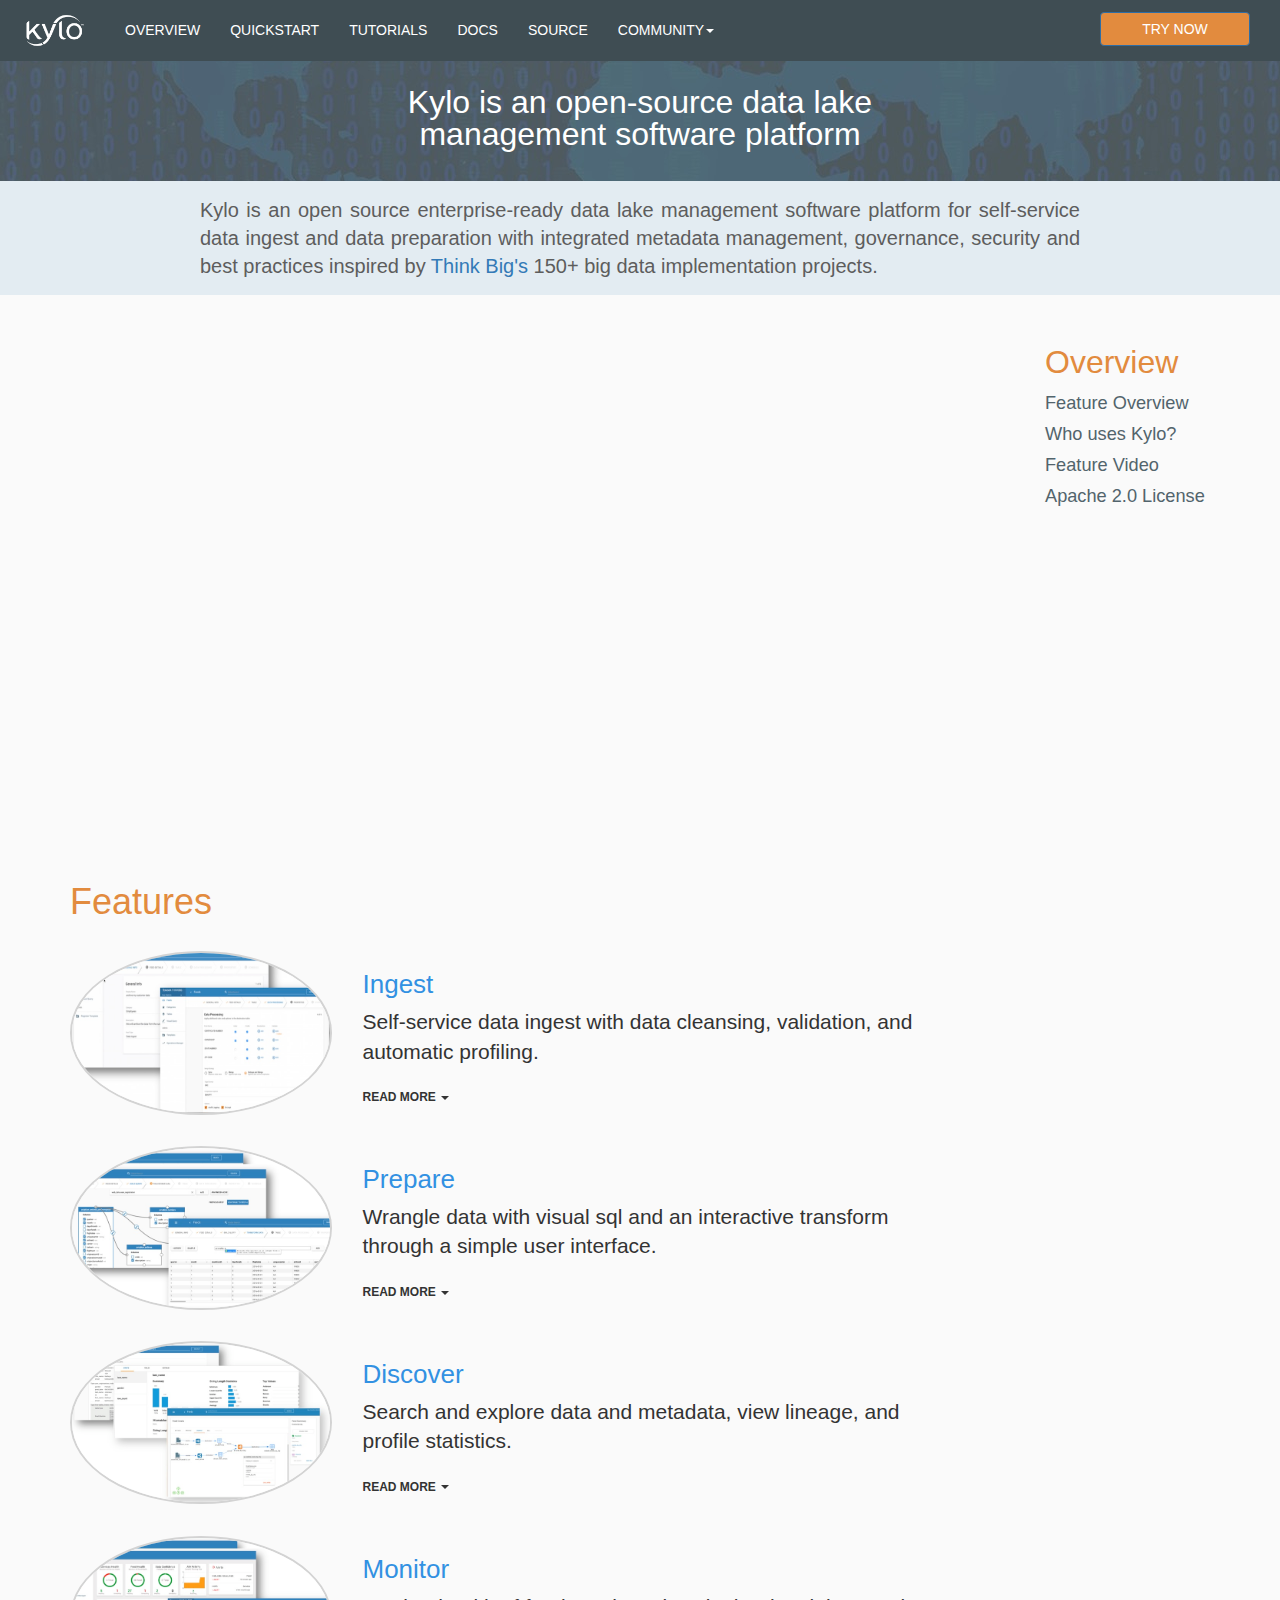
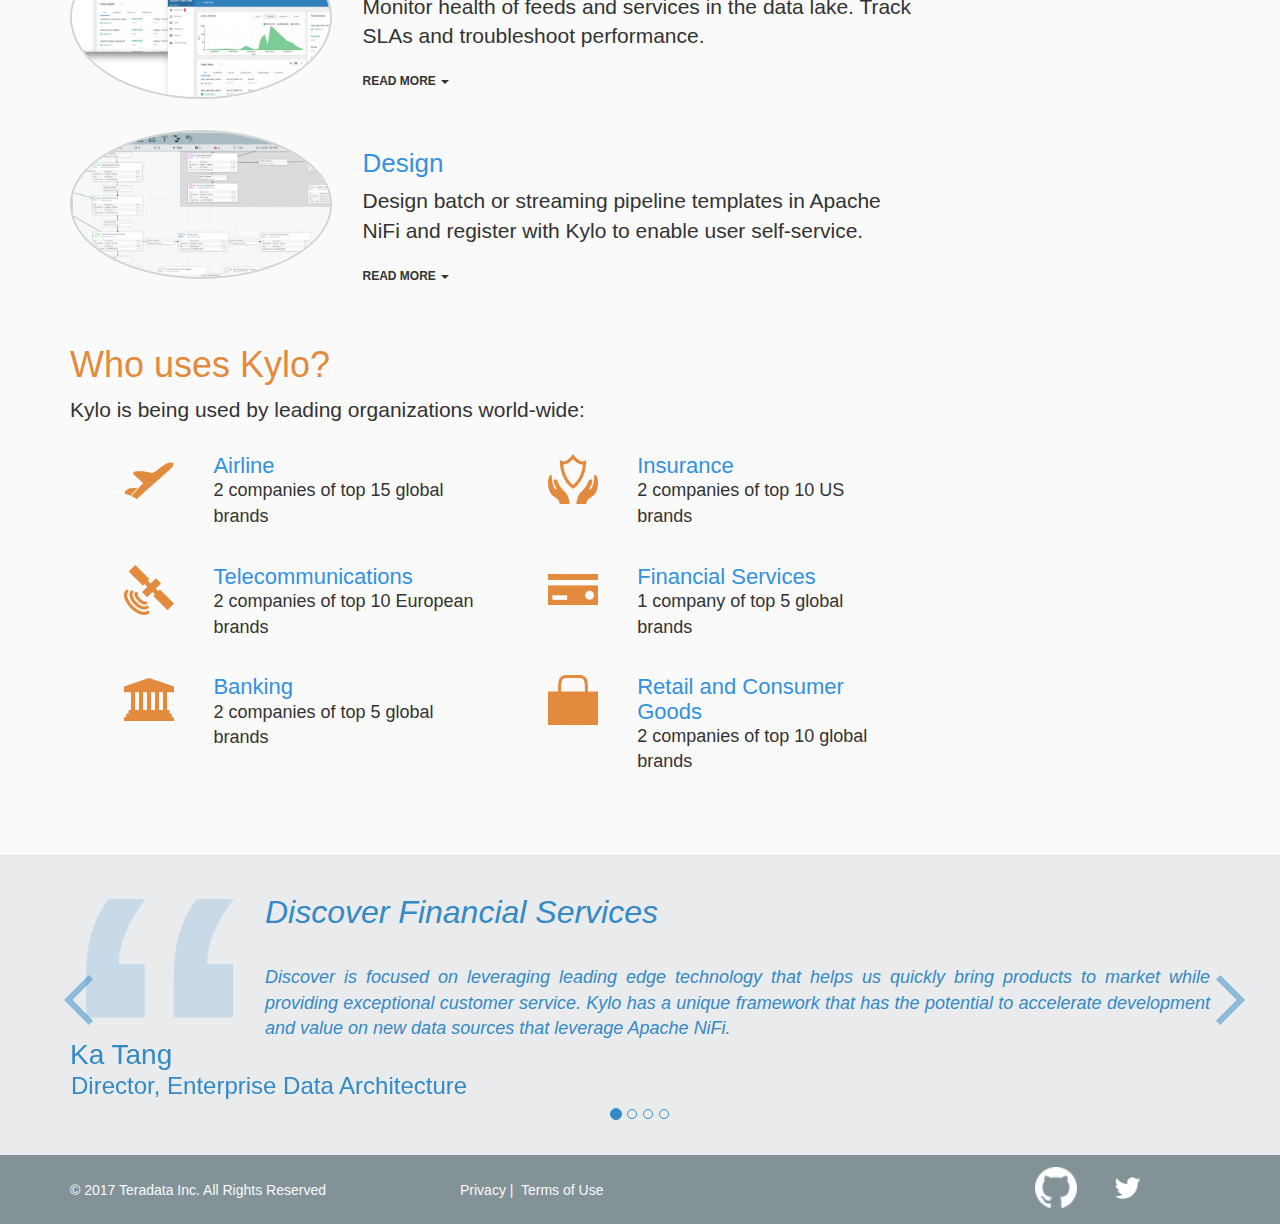
<file: index.html>
<!DOCTYPE html>
<html lang="en">
<head>
    <meta charset="UTF-8">
    <meta name="copyright" content="Copyright Teradata Corporation 2017"/>
    <meta name="descriptions" content="Kylo is an open source data lake management software platform"/>
    <meta name="keywords" content="kylo,data lake,open source,hadoop,spark,nifi"/>
    <meta name="robots" content="index,follow"/>
    <title>Kylo</title>

    <script>
        (function(i,s,o,g,r,a,m){i['GoogleAnalyticsObject']=r;i[r]=i[r]||function(){
        (i[r].q=i[r].q||[]).push(arguments)},i[r].l=1*new Date();a=s.createElement(o),
        m=s.getElementsByTagName(o)[0];a.async=1;a.src=g;m.parentNode.insertBefore(a,m)
        })(window,document,'script','https://www.google-analytics.com/analytics.js','ga');

        ga('create', 'UA-91421200-1', 'auto');
        ga('send', 'pageview');
    </script>

    <link rel="stylesheet" href="//maxcdn.bootstrapcdn.com/bootstrap/3.3.7/css/bootstrap.min.css" integrity="sha384-BVYiiSIFeK1dGmJRAkycuHAHRg32OmUcww7on3RYdg4Va+PmSTsz/K68vbdEjh4u"
          crossorigin="anonymous">
    <link rel="stylesheet" href="css/custom-styles.css?version=7"/>

    <link rel="apple-touch-icon" sizes="180x180" href="favicons/apple-touch-icon.png">
    <link rel="icon" type="image/png" href="favicons/favicon-32x32.png" sizes="32x32">
    <link rel="icon" type="image/png" href="favicons/favicon-16x16.png" sizes="16x16">
    <link rel="manifest" href="favicons/manifest.json">
    <link rel="mask-icon" href="favicons/safari-pinned-tab.svg" color="#ec881d">
    <meta name="apple-mobile-web-app-title" content="Kylo">
    <meta name="application-name" content="Kylo">
    <meta name="theme-color" content="#ffffff">

</head>
<body id="bootstrap-overrides">
<nav class="navbar navbar-default">
    <div class="container-fluid navbar-primary" >
        <div class="navbar-header navbar-link">
            <button type="button" class="navbar-toggle collapsed navbar-link" data-toggle="collapse" data-target="#navbar" aria-expanded="false" aria-controls="navbar">
                <span class="sr-only">Toggle navigation</span>
                <span class="icon-bar"></span>
                <span class="icon-bar"></span>
                <span class="icon-bar"></span>
            </button>
            <a class="navbar-brand" href="https://kylo.io">
                <img alt="Kylo" src="assets/Kylo-Logo-REV.png" class="navbar-icon">
            </a>
        </div>
        <div id="navbar" class="navbar-collapse collapse" aria-expanded="false" style="height: 0.8px;">
            <ul class="nav navbar-nav">

                  <li>
                    <a href="index.html" class="navbar-link" target="_self">OVERVIEW</a>
                  </li>
                  <li>
                    <a href="quickstart.html" class="navbar-link" target="_self">QUICKSTART</a>
                  </li>
                  <li>
                    <a href="tutorials.html" class="navbar-link" target="_self">TUTORIALS</a>
                  </li>
                  <li>
                    <a href="https://kylo.readthedocs.io" class="navbar-link" target="_blank">DOCS</a>
                  </li>
                  <li>
                    <a href="https://github.com/Teradata/kylo" class="navbar-link" target="_blank">SOURCE</a>
                  </li>
                  <li class="dropdown">
                    <a href="#"  target="" class="dropdown-toggle navbar-link" data-toggle="dropdown" role="button" aria-haspopup="true"
                    aria-expanded="false">COMMUNITY<span class="caret"></span></a>
                    <ul class="dropdown-menu">
                      <li><a href="https://groups.google.com/forum/#!forum/kylo-community" target="_blank">Forum Q&amp;A</a></li>
                      <li><a href="https://kylo-io.atlassian.net/projects/KYLO" target="_blank">Issues</a></li>
                      <li><a href="https://kylo.readthedocs.io/en/latest/developer-guides/ContributingtoKylo.html" target="_self">Contributing</a></li>
                    </ul>
                  </li>
            </ul>

            <ul class="nav navbar-nav navbar-right navbar-link">
                <li>
                    <a class="nav-a-btn" href="#">
                        <button class="btn btn-primary" style="background-color:#e28b3e;width:150px;" onclick="window.open('quickstart.html', '_self');">TRY NOW</button>
                    </a>
                </li>
            </ul>
        </div>
    </div>
</nav>



<div class="hero">
  <h2 class="feature-heading">Kylo is an open-source data lake<br/>
    management software platform</h2>
</div>
<div class="subtitle">
  Kylo is an open source enterprise-ready data lake management software platform for self-service data ingest and data preparation with integrated metadata management,
  governance, security and best practices inspired by <a
    href="http://www.thinkbiganalytics.com">Think Big's</a>
  150+ big data implementation projects.
</div>

<div id="main-content" class="container">
  <div class="row">
    <div class="col-md-3 col-md-push-10 feature-sidebar">
      <nav>
        <h3><a href="#">Overview</a></h3>
        <ul>
          <li><a class="navbar-link" href="#features">Feature Overview</a></li>
          <li><a class="navbar-link" href="#using">Who uses Kylo?</a></li>
          <li><a class="navbar-link" target="_blank" href="https://www.youtube.com/watch?v=AB9Y01AYuxQ&q=hd1080">Feature Video</a></li>
          <li><a class="navbar-link" target="_blank" href="https://www.apache.org/licenses/LICENSE-2.0">Apache 2.0 License</a></li>
        </ul>
      </nav>
    </div>

    <div class="col-md-9 col-md-pull-3">

      <div layout="row">

        <div id="diagram" style="margin-top:30px">
          <div class="embed-responsive embed-responsive-16by9">
            <iframe src="https://www.youtube.com/embed/b6N29TNTRWU?ecver=1&vq=hd1080" frameborder="0" allowfullscreen class="embed-responsive-item"></iframe>
          </div>

           <!-- <img class="img-responsive kylo-diagram" src="assets/kylo_data_lake2.jpg"> -->
        </div>

        <div id="features">

          <h1 class="text-orange subheading">Features</h1>

          <div class="row featurette">
            <div class="col-sm-4">
              <img class="img-circle featurette-image img-responsive center-block" src="assets/feature-placeholder-1c.jpg">
            </div>
            <div class="col-sm-8">
              <h2 class="featurette-heading"><span class="text-blue">Ingest</span> </h2>
              <p class="lead">Self-service data ingest with data cleansing, validation, and automatic profiling.</p>
              <p><a class="btn-sm btn-more" data-toggle="collapse" data-target="#long-description-1" role="button">READ MORE <span class="caret"></span></a></p>
              <div class="lead collapse featurette-more" id="long-description-1">Organizations can expend significant engineering effort moving data into Hadoop yet struggle to maintain governance and data quality. Kylo dramatically simplifies data ingest by shifting ingest to data owners through a simple guided UI. <br/><br/> Kylo can connect to most sources and infer schema from common data formats. Kylo's default ingest workflow moves data from source to Hive tables with advanced configuration options around field-level validation, data protection, data profiling, security, and overall governance.<br/><br/>Using Kylo's pipeline template mechanism, IT can extend Kylo's capabilities to connect to any source, any format, and load data into any target in a batch or streaming pattern. <br/><a class="btn btn-sm link-more" href="http://kylo.readthedocs.io/en/latest/about/KyloFrequentlyAskedQuestions.html#data-ingest" target="_blank" role="button">READ FAQ</a><a class="btn btn-sm link-more" href="https://youtu.be/DdlvQmyLRc8?t=44" target="_blank" role="button">WATCH VIDEO</a></div>
            </div>
          </div>
          <div class="row featurette">
            <div class="col-sm-4">
              <img class="img-circle featurette-image img-responsive center-block" src="assets/feature-placeholder-2c.jpg">
            </div>
            <div class="col-sm-8">
              <h2 class="featurette-heading"><span class="text-blue">Prepare</span> </h2>
              <p class="lead">Wrangle data with visual sql and an interactive transform through a simple user interface.</p>
              <p><a class="btn-sm btn-more" data-toggle="collapse" data-target="#long-description-2" role="button">READ MORE <span class="caret"></span></a></p>
              <div class="lead collapse featurette-more" id="long-description-2">Preparing data is the first step in any analytics project.  Using Kylo's transformation feature, IT can step aside and let power users such as data analysts take control of their own data preparation tasks. Kylo leverages the latest capabilities of Apache Spark to create interactive data transformation. Organizations can throw out their old ETL tools and save hundreds of thousands of dollars in license and maintenance fees.<br/><a class="btn btn-sm link-more" href="https://youtu.be/DdlvQmyLRc8?t=307" target="_blank" role="button">WATCH VIDEO</a></div>
            </div>
          </div>
          <div class="row featurette">
            <div class="col-sm-4">
              <img class="img-circle featurette-image img-responsive center-block" src="assets/feature-placeholder-3c.jpg">
            </div>
            <div class="col-sm-8">
              <h2 class="featurette-heading"><span class="text-blue">Discover</span> </h2>
              <p class="lead">Search and explore data and metadata, view lineage, and profile statistics.</p>
              <p><a class="btn-sm btn-more" data-toggle="collapse" data-target="#long-description-3" role="button">READ MORE <span class="caret"></span></a></p>
              <div class="lead collapse featurette-more" id="long-description-3">What's the point of having a data lake if users can't find data or trust what is there? Kylo includes an integrated metadata repository and key capabilities for data exploration. Users can perform Google-like searches against data and metadata to discover entities of interest.   Visual process lineage and provenance provides confidence in the origin of data. Automatic data profiling provides capabilities for data scientists and assurance in data quality.<br/><a class="btn btn-sm link-more" href="https://youtu.be/DdlvQmyLRc8?t=207" target="_blank" role="button">WATCH VIDEO</a></div>
            </div>
          </div>
          <div class="row featurette">
            <div class="col-sm-4">
              <img class="img-circle featurette-image img-responsive center-block" src="assets/feature-placeholder-4c.jpg">
            </div>
            <div class="col-sm-8">
              <h2 class="featurette-heading"><span class="text-blue">Monitor</span></h2>
              <p class="lead">Monitor health of feeds and services in the data lake. Track SLAs and troubleshoot performance.</p>
              <p><a class="btn-sm btn-more" data-toggle="collapse" data-target="#long-description-4" role="button">READ MORE <span class="caret"></span></a></p>
              <div class="lead collapse featurette-more" id="long-description-4">IT Operations are the carekeepers of your production data lake. Kylo departs from traditional monitoring tools to provide health indicators from a feed-centric perspective.  This means Operations has not only visibility on service issues impacting availability, but can track service levels associated with data arrival and distinct quality metrics.  Using Kylo, IT can give users confidence in data maintained in the data lake.  <br/><a class="btn btn-sm link-more" href="https://youtu.be/DdlvQmyLRc8?t=798" target="_blank" role="button">WATCH VIDEO</a></div>
            </div>
          </div>
          <div class="row featurette">
            <div class="col-sm-4">
              <img class="img-circle featurette-image img-responsive center-block" src="assets/feature-placeholder-5c.jpg">
            </div>
            <div class="col-sm-8">
              <h2 class="featurette-heading"><span class="text-blue">Design</span></h2>
              <p class="lead">Design batch or streaming pipeline templates in Apache NiFi and register with Kylo to enable user self-service.</p>
              <p><a class="btn-sm btn-more" data-toggle="collapse" data-target="#long-description-5" role="button">READ MORE <span class="caret"></span></a></p>
              <div class="lead collapse featurette-more" id="long-description-5">IT Designers can extend Kylo's feed capabilities around ingest, transformation, and export by developing new pipeline templates in Apache NiFi. NiFi provides a visual canvas with over 180 data connectors and transforms for batch and stream-based processing.  Kylo and NiFi together act as an "intelligent edge" able to orchestrate tasks between your cluster and data center.<br/><br/>Designers develop and test new pipelines in Apache NiFi and register templates with Kylo determining what properties users are allowed to configure when creating feeds.  This embodies the principle of write-once-use-many and enables data owners instead of engineers to create new feeds while IT retains control over the underlying dataflow patterns.  <br/>  <br/>Kylo adds a suite of NiFi processors for Spark, Sqoop, Hive, and special purpose data lake primitives that provide additional capabilities. <br/><a class="btn btn-sm link-more" href="https://youtu.be/DdlvQmyLRc8?t=442" target="_blank" role="button">WATCH VIDEO</a></div>
            </div>
          </div>

          <h1 class="text-orange subheading" id="using">Who uses Kylo?</h1>
          <div class="lead">
          Kylo is being used by leading organizations world-wide:
          </div>
          <div class="org-container">

              <div class="row org-item" style="padding-bottom: 10px;">
                  <div class="col-md-6">
                  <div class="col-sm-3">
                    <img class="img-responsive center-block" src="assets/icon-airlines.png">
                  </div>
                  <div class="col-sm-9">
                    <h2  class="org-industry text-blue">Airline</h2>
                    <p class="org-description">2 companies of top 15 global brands</p>
                  </div>
              </div>
              
              
                  <div class="col-md-6">
                  <div class="col-sm-3">
                    <img class="img-responsive center-block" src="assets/icon-insurance.png">
                  </div>
                  <div class="col-sm-9">
                    <h2  class="org-industry text-blue">Insurance</h2>
                    <p class="org-description">2 companies of top 10 US brands</p>
                  </div>
              </div>
              </div>
              <div class="row org-item" style="padding-bottom: 10px;">
                  <div class="col-md-6">
                  <div class="col-sm-3">
                    <img class="img-responsive center-block" src="assets/icon-telecom.png">
                  </div>
                  <div class="col-sm-9">
                    <h2  class="org-industry text-blue">Telecommunications</h2>
                    <p class="org-description">2 companies of top 10 European brands</p>
                  </div>
              </div>
              
              
                  <div class="col-md-6">
                  <div class="col-sm-3">
                    <img class="img-responsive center-block" src="assets/icon-financial.png">
                  </div>
                  <div class="col-sm-9">
                    <h2  class="org-industry text-blue">Financial Services</h2>
                    <p class="org-description">1 company of top 5 global brands</p>
                  </div>
              </div>
              </div>
              <div class="row org-item" style="padding-bottom: 10px;">
                  <div class="col-md-6">
                  <div class="col-sm-3">
                    <img class="img-responsive center-block" src="assets/icon-banking.png">
                  </div>
                  <div class="col-sm-9">
                    <h2  class="org-industry text-blue">Banking</h2>
                    <p class="org-description">2 companies of top 5 global brands</p>
                  </div>
              </div>
              
              
                  <div class="col-md-6">
                  <div class="col-sm-3">
                    <img class="img-responsive center-block" src="assets/icon-shopping.png">
                  </div>
                  <div class="col-sm-9">
                    <h2  class="org-industry text-blue">Retail and Consumer Goods</h2>
                    <p class="org-description">2 companies of top 10 global brands</p>
                  </div>
              </div>
              </div>
          </div>

        </div>

      </div>

    </div>
  </div>

</div>


<div id="testimonials" class="carousel slide" data-ride="carousel" data-interval=10000>
  <!-- Indicators -->
  <ol class="carousel-indicators">
    <li data-target="#testimonials" data-slide-to="0"  class="active" ></li>
    <li data-target="#testimonials" data-slide-to="1" ></li>
    <li data-target="#testimonials" data-slide-to="2" ></li>
    <li data-target="#testimonials" data-slide-to="3" ></li>
  </ol>

  <div class="carousel-inner" role="listbox">
    <div class="item  active ">
      <div class="container">
        <div class="row">
          <div class="col-sm-2">
            <div class="row quote-symbol">
              <h1>&#x201C;</h1>
            </div>
            <div class="row quote-speaker">
              <h2>Ka Tang</h2>
            </div>
            <div class="row quote-speaker-details">
              <h3>Director, Enterprise Data Architecture</h3>
            </div>
          </div>
          <div class="carousel-caption col-sm-10">
            <h1>Discover Financial Services</h1>
            <p class="quote-text">Discover is focused on leveraging leading edge technology that helps us quickly bring products to market while providing exceptional customer service. Kylo has a unique framework that has the potential to accelerate development and value on new data sources that leverage Apache NiFi.</p>
            <!-- <p><a class="btn btn-sm btn-blue" href="#" role="button">Read More</a></p>-->
          </div>
        </div>
      </div>
    </div>
    <div class="item ">
      <div class="container">
        <div class="row">
          <div class="col-sm-2">
            <div class="row quote-symbol">
              <h1>&#x201C;</h1>
            </div>
            <div class="row quote-speaker">
              <h2>Matt Hutton</h2>
            </div>
            <div class="row quote-speaker-details">
              <h3>Director, R&amp;D</h3>
            </div>
          </div>
          <div class="carousel-caption col-sm-10">
            <h1>Think Big, A Teradata Company</h1>
            <p class="quote-text">Our commitment to open-source Kylo was a no-brainer given the tremendous benefits we have received from the Hadoop ecosystem.  Kylo's success in beta with over a dozen major organizations worldwide gives us confidence that this contribution will help advance the community and the organizations we serve.</p>
            <!-- <p><a class="btn btn-sm btn-blue" href="#" role="button">Read More</a></p>-->
          </div>
        </div>
      </div>
    </div>
    <div class="item ">
      <div class="container">
        <div class="row">
          <div class="col-sm-2">
            <div class="row quote-symbol">
              <h1>&#x201C;</h1>
            </div>
            <div class="row quote-speaker">
              <h2>Ka Tang</h2>
            </div>
            <div class="row quote-speaker-details">
              <h3>Director, Enterprise Data Architecture</h3>
            </div>
          </div>
          <div class="carousel-caption col-sm-10">
            <h1>Discover Financial Services</h1>
            <p class="quote-text">Discover is focused on leveraging leading edge technology that helps us quickly bring products to market while providing exceptional customer service. Kylo has a unique framework that has the potential to accelerate development and value on new data sources that leverage Apache NiFi.</p>
            <!-- <p><a class="btn btn-sm btn-blue" href="#" role="button">Read More</a></p>-->
          </div>
        </div>
      </div>
    </div>
    <div class="item ">
      <div class="container">
        <div class="row">
          <div class="col-sm-2">
            <div class="row quote-symbol">
              <h1>&#x201C;</h1>
            </div>
            <div class="row quote-speaker">
              <h2>Rick Farnell</h2>
            </div>
            <div class="row quote-speaker-details">
              <h3>President, Think Big</h3>
            </div>
          </div>
          <div class="carousel-caption col-sm-10">
            <h1>Think Big, A Teradata Company</h1>
            <p class="quote-text">Kylo embodies our Velocity brand. Think Big leverages Kylo to help customers move quickly beyond fundamental data management hurdles to deriving business value from analytic insights.</p>
            <!-- <p><a class="btn btn-sm btn-blue" href="#" role="button">Read More</a></p>-->
          </div>
        </div>
      </div>
    </div>
  </div>
  <a class="left carousel-control" href="#testimonials" role="button" data-slide="prev">
  <img class="carousel-arrow" src="assets/arrow-left.png"/>
    <!-- <span class="glyphicon glyphicon-menu-left" aria-hidden="true"></span> -->
    <span class="sr-only">Previous</span>
  </a>
  <a class="right carousel-control" href="#testimonials" role="button" data-slide="next">
    <img class="carousel-arrow"  src="assets/arrow-right.png"/>
    <!-- <span class="glyphicon glyphicon-menu-right" aria-hidden="true"></span> -->
    <span class="sr-only">Next</span>
  </a>
</div>
<footer class="footer">
  <div class="container">
<!--
    <div class="row">
      <nav class="col-sm-2">
        <h3><a href="index.html"  target="_self">Overview</a></h3>
        <ul>
        </ul>
      </nav>
      <nav class="col-sm-2">
        <h3><a href="quickstart.html"  target="_self">Quickstart</a></h3>
        <ul>
          <li><a class="navbar-link" target="_self" href="quickstart.html">Download Sandbox</a></li>
          <li><a class="navbar-link" target="_self" href="quickstart.html">Intro Tutorial</a></li>
        </ul>
      </nav>
      <nav class="col-sm-2">
        <h3><a href="tutorials.html"  target="_self">Tutorials</a></h3>
        <ul>
        </ul>
      </nav>
      <nav class="col-sm-2">
        <h3><a href="https://kylo.readthedocs.io"  target="_blank">Docs</a></h3>
        <ul>
        </ul>
      </nav>
      <nav class="col-sm-2">
        <h3><a href="https://github.com/Teradata/kylo"  target="_blank">Source</a></h3>
        <ul>
        </ul>
      </nav>
      <nav class="col-sm-2">
        <h3><a href="#"  target="">Community</a></h3>
        <ul>
          <li><a class="navbar-link" target="_blank" href="https://groups.google.com/forum/#!forum/kylo-community">Forum Q&amp;A</a></li>
          <li><a class="navbar-link" target="_blank" href="https://kylo-io.atlassian.net/projects/KYLO">Issues</a></li>
          <li><a class="navbar-link" target="_self" href="https://kylo.readthedocs.io/en/latest/developer-guides/ContributingtoKylo.html">Contributing</a></li>
        </ul>
      </nav>
    </div>
-->
    <div class="row">

      <div class="col-sm-4 footer-text">
        &copy; 2017 Teradata Inc. All Rights Reserved
      </div>

      <div class="col-sm-6 footer-text">
        <a target="_blank"  href="https://www.teradata.com/privacy" class="footer-text">Privacy</a>&nbsp;|&nbsp;
        <a target="_blank" href="https://www.teradata.com/website-terms-of-use" class="footer-text">Terms of Use</a>
      </div>

      <div class="col-sm-2 social-icon" style="margin-top:12px">
        <div class="row">
          <div class="col-sm-4">
            <a href="https://github.com/Teradata/kylo">
              <img src="assets/gh-logo.png">
            </a>
          </div>
          <!-- <div class="col-sm-1 col-md-push-10 social-icon"> -->
          <div class="col-sm-4">
            <a href="https://twitter.com/kylo_opensource">
              <img src="assets/Twitter_Logo_White_On_Image.png">
            </a>
          </div>
        </div>
      </div>

    </div>
  </div>
</footer>

</body>
<script src="https://ajax.googleapis.com/ajax/libs/jquery/3.1.1/jquery.min.js"></script>
<script src="//maxcdn.bootstrapcdn.com/bootstrap/3.3.7/js/bootstrap.min.js" integrity="sha384-Tc5IQib027qvyjSMfHjOMaLkfuWVxZxUPnCJA7l2mCWNIpG9mGCD8wGNIcPD7Txa" crossorigin="anonymous"></script>

</html>
</file>
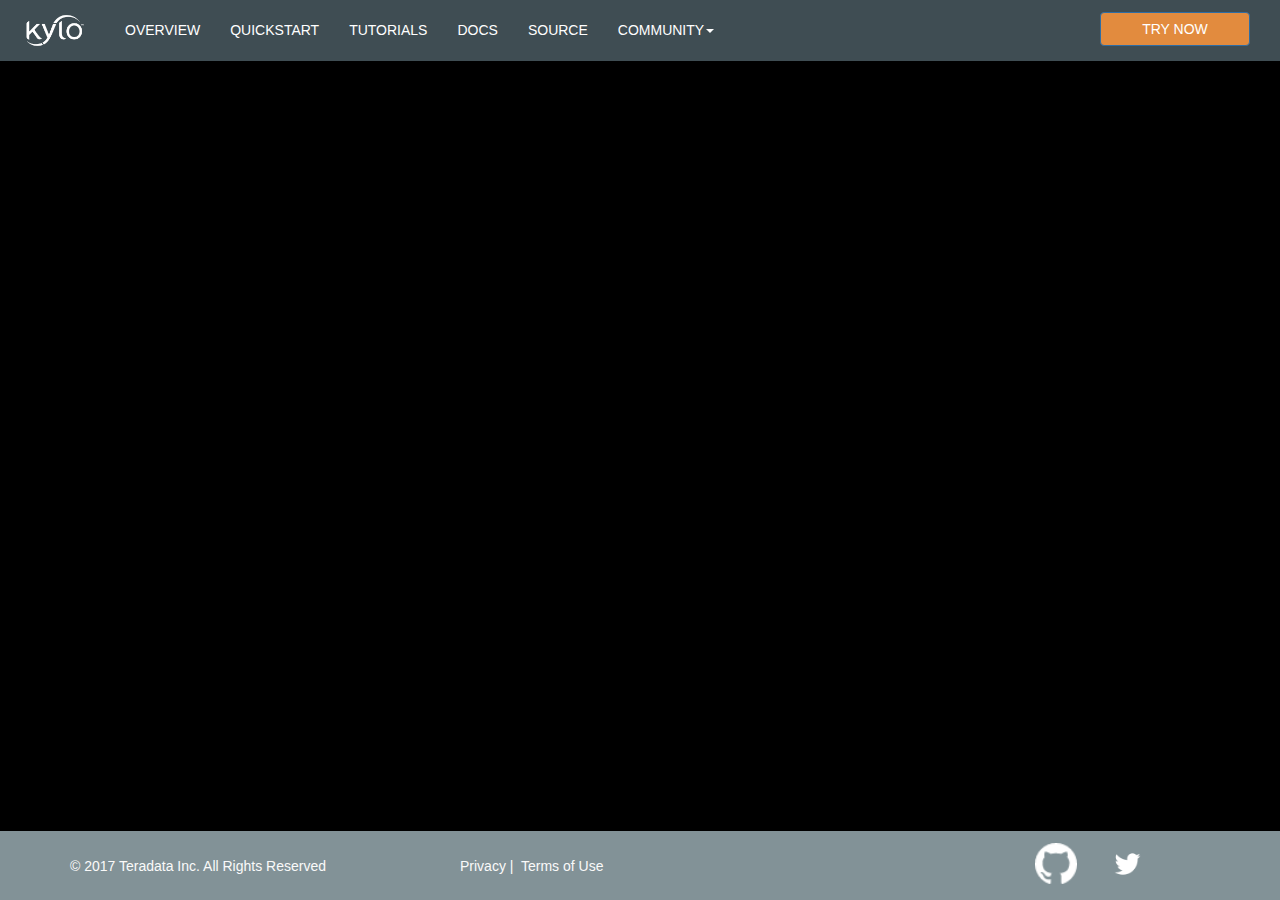
<file: docs.html>
<!DOCTYPE html>
<html lang="en">
<head>
    <meta charset="UTF-8">
    <meta name="copyright" content="Copyright Teradata Corporation 2017"/>
    <meta name="descriptions" content="Kylo is an open source data lake management software platform"/>
    <meta name="keywords" content="kylo,data lake,open source,hadoop,spark,nifi"/>
    <meta name="robots" content="index,follow"/>
    <title>Kylo</title>

    <script>
        (function(i,s,o,g,r,a,m){i['GoogleAnalyticsObject']=r;i[r]=i[r]||function(){
        (i[r].q=i[r].q||[]).push(arguments)},i[r].l=1*new Date();a=s.createElement(o),
        m=s.getElementsByTagName(o)[0];a.async=1;a.src=g;m.parentNode.insertBefore(a,m)
        })(window,document,'script','https://www.google-analytics.com/analytics.js','ga');

        ga('create', 'UA-91421200-1', 'auto');
        ga('send', 'pageview');
    </script>

    <link rel="stylesheet" href="//maxcdn.bootstrapcdn.com/bootstrap/3.3.7/css/bootstrap.min.css" integrity="sha384-BVYiiSIFeK1dGmJRAkycuHAHRg32OmUcww7on3RYdg4Va+PmSTsz/K68vbdEjh4u"
          crossorigin="anonymous">
    <link rel="stylesheet" href="css/custom-styles.css?version=7"/>

    <link rel="apple-touch-icon" sizes="180x180" href="favicons/apple-touch-icon.png">
    <link rel="icon" type="image/png" href="favicons/favicon-32x32.png" sizes="32x32">
    <link rel="icon" type="image/png" href="favicons/favicon-16x16.png" sizes="16x16">
    <link rel="manifest" href="favicons/manifest.json">
    <link rel="mask-icon" href="favicons/safari-pinned-tab.svg" color="#ec881d">
    <meta name="apple-mobile-web-app-title" content="Kylo">
    <meta name="application-name" content="Kylo">
    <meta name="theme-color" content="#ffffff">

</head>
<body id="bootstrap-overrides">
<nav class="navbar navbar-default">
    <div class="container-fluid navbar-primary" >
        <div class="navbar-header navbar-link">
            <button type="button" class="navbar-toggle collapsed navbar-link" data-toggle="collapse" data-target="#navbar" aria-expanded="false" aria-controls="navbar">
                <span class="sr-only">Toggle navigation</span>
                <span class="icon-bar"></span>
                <span class="icon-bar"></span>
                <span class="icon-bar"></span>
            </button>
            <a class="navbar-brand" href="https://kylo.io">
                <img alt="Kylo" src="assets/Kylo-Logo-REV.png" class="navbar-icon">
            </a>
        </div>
        <div id="navbar" class="navbar-collapse collapse" aria-expanded="false" style="height: 0.8px;">
            <ul class="nav navbar-nav">

                  <li>
                    <a href="index.html" class="navbar-link" target="_self">OVERVIEW</a>
                  </li>
                  <li>
                    <a href="quickstart.html" class="navbar-link" target="_self">QUICKSTART</a>
                  </li>
                  <li>
                    <a href="tutorials.html" class="navbar-link" target="_self">TUTORIALS</a>
                  </li>
                  <li>
                    <a href="https://kylo.readthedocs.io" class="navbar-link" target="_blank">DOCS</a>
                  </li>
                  <li>
                    <a href="https://github.com/Teradata/kylo" class="navbar-link" target="_blank">SOURCE</a>
                  </li>
                  <li class="dropdown">
                    <a href="#"  target="" class="dropdown-toggle navbar-link" data-toggle="dropdown" role="button" aria-haspopup="true"
                    aria-expanded="false">COMMUNITY<span class="caret"></span></a>
                    <ul class="dropdown-menu">
                      <li><a href="https://groups.google.com/forum/#!forum/kylo-community" target="_blank">Forum Q&amp;A</a></li>
                      <li><a href="https://kylo-io.atlassian.net/projects/KYLO" target="_blank">Issues</a></li>
                      <li><a href="https://kylo.readthedocs.io/en/latest/developer-guides/ContributingtoKylo.html" target="_self">Contributing</a></li>
                    </ul>
                  </li>
            </ul>

            <ul class="nav navbar-nav navbar-right navbar-link">
                <li>
                    <a class="nav-a-btn" href="#">
                        <button class="btn btn-primary" style="background-color:#e28b3e;width:150px;" onclick="window.open('quickstart.html', '_self');">TRY NOW</button>
                    </a>
                </li>
            </ul>
        </div>
    </div>
</nav>


<iframe class="docs" src="https://kylo.readthedocs.io/" >
  View the docs at https://kylo.readthedocs.io/
</iframe>
<footer class="footer">
  <div class="container">
<!--
    <div class="row">
      <nav class="col-sm-2">
        <h3><a href="index.html"  target="_self">Overview</a></h3>
        <ul>
        </ul>
      </nav>
      <nav class="col-sm-2">
        <h3><a href="quickstart.html"  target="_self">Quickstart</a></h3>
        <ul>
          <li><a class="navbar-link" target="_self" href="quickstart.html">Download Sandbox</a></li>
          <li><a class="navbar-link" target="_self" href="quickstart.html">Intro Tutorial</a></li>
        </ul>
      </nav>
      <nav class="col-sm-2">
        <h3><a href="tutorials.html"  target="_self">Tutorials</a></h3>
        <ul>
        </ul>
      </nav>
      <nav class="col-sm-2">
        <h3><a href="https://kylo.readthedocs.io"  target="_blank">Docs</a></h3>
        <ul>
        </ul>
      </nav>
      <nav class="col-sm-2">
        <h3><a href="https://github.com/Teradata/kylo"  target="_blank">Source</a></h3>
        <ul>
        </ul>
      </nav>
      <nav class="col-sm-2">
        <h3><a href="#"  target="">Community</a></h3>
        <ul>
          <li><a class="navbar-link" target="_blank" href="https://groups.google.com/forum/#!forum/kylo-community">Forum Q&amp;A</a></li>
          <li><a class="navbar-link" target="_blank" href="https://kylo-io.atlassian.net/projects/KYLO">Issues</a></li>
          <li><a class="navbar-link" target="_self" href="https://kylo.readthedocs.io/en/latest/developer-guides/ContributingtoKylo.html">Contributing</a></li>
        </ul>
      </nav>
    </div>
-->
    <div class="row">

      <div class="col-sm-4 footer-text">
        &copy; 2017 Teradata Inc. All Rights Reserved
      </div>

      <div class="col-sm-6 footer-text">
        <a target="_blank"  href="https://www.teradata.com/privacy" class="footer-text">Privacy</a>&nbsp;|&nbsp;
        <a target="_blank" href="https://www.teradata.com/website-terms-of-use" class="footer-text">Terms of Use</a>
      </div>

      <div class="col-sm-2 social-icon" style="margin-top:12px">
        <div class="row">
          <div class="col-sm-4">
            <a href="https://github.com/Teradata/kylo">
              <img src="assets/gh-logo.png">
            </a>
          </div>
          <!-- <div class="col-sm-1 col-md-push-10 social-icon"> -->
          <div class="col-sm-4">
            <a href="https://twitter.com/kylo_opensource">
              <img src="assets/Twitter_Logo_White_On_Image.png">
            </a>
          </div>
        </div>
      </div>

    </div>
  </div>
</footer>

</body>
<script src="https://ajax.googleapis.com/ajax/libs/jquery/3.1.1/jquery.min.js"></script>
<script src="//maxcdn.bootstrapcdn.com/bootstrap/3.3.7/js/bootstrap.min.js" integrity="sha384-Tc5IQib027qvyjSMfHjOMaLkfuWVxZxUPnCJA7l2mCWNIpG9mGCD8wGNIcPD7Txa" crossorigin="anonymous"></script>

</html>
</file>
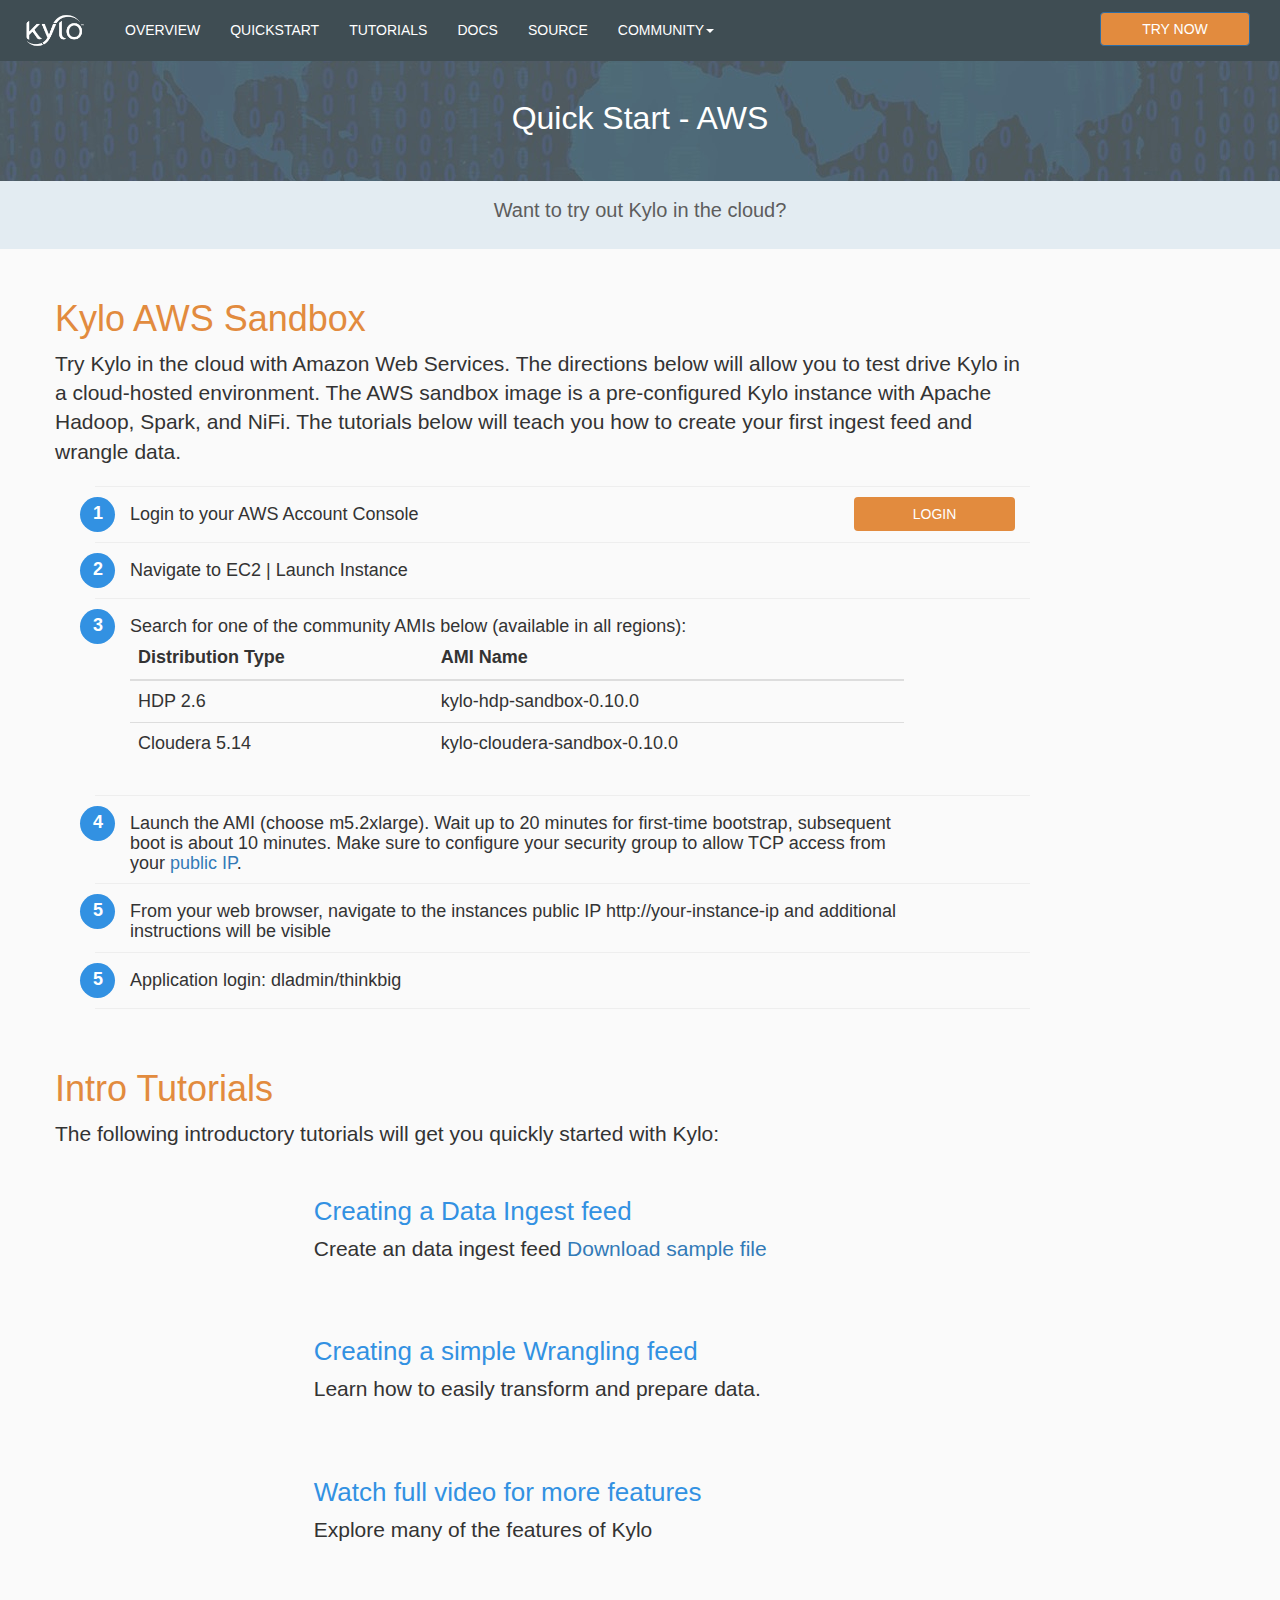
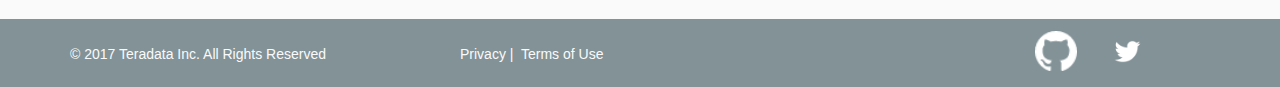
<file: quickstart-ami.html>
<!DOCTYPE html>
<html lang="en">
<head>
    <meta charset="UTF-8">
    <meta name="copyright" content="Copyright Teradata Corporation 2017"/>
    <meta name="descriptions" content="Kylo is an open source data lake management software platform"/>
    <meta name="keywords" content="kylo,data lake,open source,hadoop,spark,nifi"/>
    <meta name="robots" content="index,follow"/>
    <title>Kylo</title>

    <script>
        (function(i,s,o,g,r,a,m){i['GoogleAnalyticsObject']=r;i[r]=i[r]||function(){
        (i[r].q=i[r].q||[]).push(arguments)},i[r].l=1*new Date();a=s.createElement(o),
        m=s.getElementsByTagName(o)[0];a.async=1;a.src=g;m.parentNode.insertBefore(a,m)
        })(window,document,'script','https://www.google-analytics.com/analytics.js','ga');

        ga('create', 'UA-91421200-1', 'auto');
        ga('send', 'pageview');
    </script>

    <link rel="stylesheet" href="//maxcdn.bootstrapcdn.com/bootstrap/3.3.7/css/bootstrap.min.css" integrity="sha384-BVYiiSIFeK1dGmJRAkycuHAHRg32OmUcww7on3RYdg4Va+PmSTsz/K68vbdEjh4u"
          crossorigin="anonymous">
    <link rel="stylesheet" href="css/custom-styles.css?version=7"/>

    <link rel="apple-touch-icon" sizes="180x180" href="favicons/apple-touch-icon.png">
    <link rel="icon" type="image/png" href="favicons/favicon-32x32.png" sizes="32x32">
    <link rel="icon" type="image/png" href="favicons/favicon-16x16.png" sizes="16x16">
    <link rel="manifest" href="favicons/manifest.json">
    <link rel="mask-icon" href="favicons/safari-pinned-tab.svg" color="#ec881d">
    <meta name="apple-mobile-web-app-title" content="Kylo">
    <meta name="application-name" content="Kylo">
    <meta name="theme-color" content="#ffffff">

</head>
<body id="bootstrap-overrides">
<nav class="navbar navbar-default">
    <div class="container-fluid navbar-primary" >
        <div class="navbar-header navbar-link">
            <button type="button" class="navbar-toggle collapsed navbar-link" data-toggle="collapse" data-target="#navbar" aria-expanded="false" aria-controls="navbar">
                <span class="sr-only">Toggle navigation</span>
                <span class="icon-bar"></span>
                <span class="icon-bar"></span>
                <span class="icon-bar"></span>
            </button>
            <a class="navbar-brand" href="https://kylo.io">
                <img alt="Kylo" src="assets/Kylo-Logo-REV.png" class="navbar-icon">
            </a>
        </div>
        <div id="navbar" class="navbar-collapse collapse" aria-expanded="false" style="height: 0.8px;">
            <ul class="nav navbar-nav">

                  <li>
                    <a href="index.html" class="navbar-link" target="_self">OVERVIEW</a>
                  </li>
                  <li>
                    <a href="quickstart.html" class="navbar-link" target="_self">QUICKSTART</a>
                  </li>
                  <li>
                    <a href="tutorials.html" class="navbar-link" target="_self">TUTORIALS</a>
                  </li>
                  <li>
                    <a href="https://kylo.readthedocs.io" class="navbar-link" target="_blank">DOCS</a>
                  </li>
                  <li>
                    <a href="https://github.com/Teradata/kylo" class="navbar-link" target="_blank">SOURCE</a>
                  </li>
                  <li class="dropdown">
                    <a href="#"  target="" class="dropdown-toggle navbar-link" data-toggle="dropdown" role="button" aria-haspopup="true"
                    aria-expanded="false">COMMUNITY<span class="caret"></span></a>
                    <ul class="dropdown-menu">
                      <li><a href="https://groups.google.com/forum/#!forum/kylo-community" target="_blank">Forum Q&amp;A</a></li>
                      <li><a href="https://kylo-io.atlassian.net/projects/KYLO" target="_blank">Issues</a></li>
                      <li><a href="https://kylo.readthedocs.io/en/latest/developer-guides/ContributingtoKylo.html" target="_self">Contributing</a></li>
                    </ul>
                  </li>
            </ul>

            <ul class="nav navbar-nav navbar-right navbar-link">
                <li>
                    <a class="nav-a-btn" href="#">
                        <button class="btn btn-primary" style="background-color:#e28b3e;width:150px;" onclick="window.open('quickstart.html', '_self');">TRY NOW</button>
                    </a>
                </li>
            </ul>
        </div>
    </div>
</nav>


  <div class="hero">
    <h2 class="one-line-feature-heading">Quick Start - AWS</h2>
  </div>
<div class="subtitle">
  <p align="center">Want to try out Kylo in the cloud?</p>
</div>

<div id="features" class="container">
  <div class="row">
    <div class="col-md-2 col-md-push-10 feature-sidebar">
      &nbsp;
    </div>

    <div class="col-md-10 col-md-pull-2">

      <div class="row">
        <h1 class="text-orange subheading">Kylo AWS Sandbox</h1>
        <div class="lead">Try Kylo in the cloud with Amazon Web Services.  The directions below will allow you to test drive Kylo in a cloud-hosted environment. The AWS sandbox
          image is a pre-configured Kylo instance with Apache Hadoop, Spark, and NiFi. The tutorials below will teach you how to create your first ingest feed and wrangle data.</div>

        <ol>
          <hr class="step-hr"/>
          <div class="row">
            <h4 class="col-sm-2 circle-li">1</h4>
            <h4 class="col-sm-8 step-text-aligned">Login to your AWS Account Console </h4>
            <button class="btn btn-solid-orange col-sm-2 h2-aligned" onclick="window.open('https://console.aws.amazon.com/console/home')">LOGIN</button>
          </div>
          <hr class="step-hr"/>
          <div class="row">
            <h4 class="col-sm-2 circle-li">2</h4>
            <h4 class="col-sm-10 step-text-aligned">Navigate to EC2 | Launch Instance</h4>
          </div>
          <hr class="step-hr"/>
          <div class="row">
            <h4 class="col-sm-2 circle-li">3</h4>
            <h4 class="col-sm-10 step-text-aligned">Search for one of the community AMIs below (available in all regions):
              <table class="table">
                <thead>
                <tr>
                  <th>Distribution Type</th>
                  <th>AMI Name</th>
                </tr>
                </thead>
                <tbody>
                <tr>
                  <td>HDP 2.6</td>
                  <td>kylo-hdp-sandbox-0.10.0</td>
                </tr>
                <tr>
                  <td>Cloudera 5.14</td>
                  <td>kylo-cloudera-sandbox-0.10.0</td>
                </tr>
                </tbody>
              </table>
            </h4>
          </div>
          <hr class="step-hr"/>
          <div class="row">
            <h4 class="col-sm-2 circle-li">4</h4>
            <h4 class="col-sm-10 step-text-aligned">Launch the AMI (choose m5.2xlarge).  Wait up to 20 minutes for first-time bootstrap, subsequent boot is about 10
              minutes. Make sure to configure your security group to allow TCP access from your <a href="http://whismyip.org" target="_blank">public IP</a>.
            </h4>
          </div>

          <hr class="step-hr"/>
          <div class="row">
            <h4 class="col-sm-2 circle-li">5</h4>
            <h4 class="col-sm-10 step-text-aligned">From your web browser, navigate to the instances public IP http://your-instance-ip and additional instructions will be visible</h4>
          </div>
          <hr class="step-hr"/>
          <div class="row">
            <h4 class="col-sm-2 circle-li">5</h4>
            <h4 class="col-sm-10 step-text-aligned">Application login: dladmin/thinkbig</h4>
          </div>
          <hr class="step-hr"/>
          </ol>
      </div>

      <div class="row">
        <h1 class="text-orange subheading">Intro Tutorials</h1>
        <div class="lead">The following introductory tutorials will get you quickly started with Kylo:</div>
      </div>

      <div class="row featurette" style="margin-top:20px">
        <div class="col-sm-3">
          <div class="embed-responsive embed-responsive-16by9">
            <iframe class="embed-responsive-item quickstart-video" src="https://www.youtube.com/embed/ACvR0GPV8zE?ecver=1?vq=hd720" allowfullscreen></iframe>
          </div>
        </div>
        <div class="col-sm-9">
          <h4 class="featurette-heading">
            <span class="text-blue">Creating a Data Ingest feed</span>
          </h4>
          <p class="lead">Create an data ingest feed  <a href="assets/userdata2.csv">Download sample file</a></p>
        </div>
      </div>
      <div class="row featurette" style="margin-top:20px">
        <div class="col-sm-3">
          <div class="embed-responsive embed-responsive-16by9">
            <iframe class="embed-responsive-item quickstart-video" src="https://www.youtube.com/embed/rUtcBOXqLAM?ecver=1&hd720" allowfullscreen></iframe>
          </div>
        </div>
        <div class="col-sm-9">
          <h4 class="featurette-heading">
            <span class="text-blue">Creating a simple Wrangling feed</span>
          </h4>
          <p class="lead">Learn how to easily transform and prepare data.</p>
        </div>
      </div>
      <div class="row featurette" style="margin-top:20px">
        <div class="col-sm-3">
          <div class="embed-responsive embed-responsive-16by9">
            <iframe class="embed-responsive-item quickstart-video" src="https://www.youtube.com/embed/DdlvQmyLRc8?vq=hd720" allowfullscreen></iframe>
          </div>
        </div>
        <div class="col-sm-9">
          <h4 class="featurette-heading">
            <span class="text-blue">Watch full video for more features</span>
          </h4>
          <p class="lead">Explore many of the features of Kylo</p>
        </div>
      </div>



    </div>
  </div>
</div>
<footer class="footer">
  <div class="container">
<!--
    <div class="row">
      <nav class="col-sm-2">
        <h3><a href="index.html"  target="_self">Overview</a></h3>
        <ul>
        </ul>
      </nav>
      <nav class="col-sm-2">
        <h3><a href="quickstart.html"  target="_self">Quickstart</a></h3>
        <ul>
          <li><a class="navbar-link" target="_self" href="quickstart.html">Download Sandbox</a></li>
          <li><a class="navbar-link" target="_self" href="quickstart.html">Intro Tutorial</a></li>
        </ul>
      </nav>
      <nav class="col-sm-2">
        <h3><a href="tutorials.html"  target="_self">Tutorials</a></h3>
        <ul>
        </ul>
      </nav>
      <nav class="col-sm-2">
        <h3><a href="https://kylo.readthedocs.io"  target="_blank">Docs</a></h3>
        <ul>
        </ul>
      </nav>
      <nav class="col-sm-2">
        <h3><a href="https://github.com/Teradata/kylo"  target="_blank">Source</a></h3>
        <ul>
        </ul>
      </nav>
      <nav class="col-sm-2">
        <h3><a href="#"  target="">Community</a></h3>
        <ul>
          <li><a class="navbar-link" target="_blank" href="https://groups.google.com/forum/#!forum/kylo-community">Forum Q&amp;A</a></li>
          <li><a class="navbar-link" target="_blank" href="https://kylo-io.atlassian.net/projects/KYLO">Issues</a></li>
          <li><a class="navbar-link" target="_self" href="https://kylo.readthedocs.io/en/latest/developer-guides/ContributingtoKylo.html">Contributing</a></li>
        </ul>
      </nav>
    </div>
-->
    <div class="row">

      <div class="col-sm-4 footer-text">
        &copy; 2017 Teradata Inc. All Rights Reserved
      </div>

      <div class="col-sm-6 footer-text">
        <a target="_blank"  href="https://www.teradata.com/privacy" class="footer-text">Privacy</a>&nbsp;|&nbsp;
        <a target="_blank" href="https://www.teradata.com/website-terms-of-use" class="footer-text">Terms of Use</a>
      </div>

      <div class="col-sm-2 social-icon" style="margin-top:12px">
        <div class="row">
          <div class="col-sm-4">
            <a href="https://github.com/Teradata/kylo">
              <img src="assets/gh-logo.png">
            </a>
          </div>
          <!-- <div class="col-sm-1 col-md-push-10 social-icon"> -->
          <div class="col-sm-4">
            <a href="https://twitter.com/kylo_opensource">
              <img src="assets/Twitter_Logo_White_On_Image.png">
            </a>
          </div>
        </div>
      </div>

    </div>
  </div>
</footer>

</body>
<script src="https://ajax.googleapis.com/ajax/libs/jquery/3.1.1/jquery.min.js"></script>
<script src="//maxcdn.bootstrapcdn.com/bootstrap/3.3.7/js/bootstrap.min.js" integrity="sha384-Tc5IQib027qvyjSMfHjOMaLkfuWVxZxUPnCJA7l2mCWNIpG9mGCD8wGNIcPD7Txa" crossorigin="anonymous"></script>

</html>
</file>
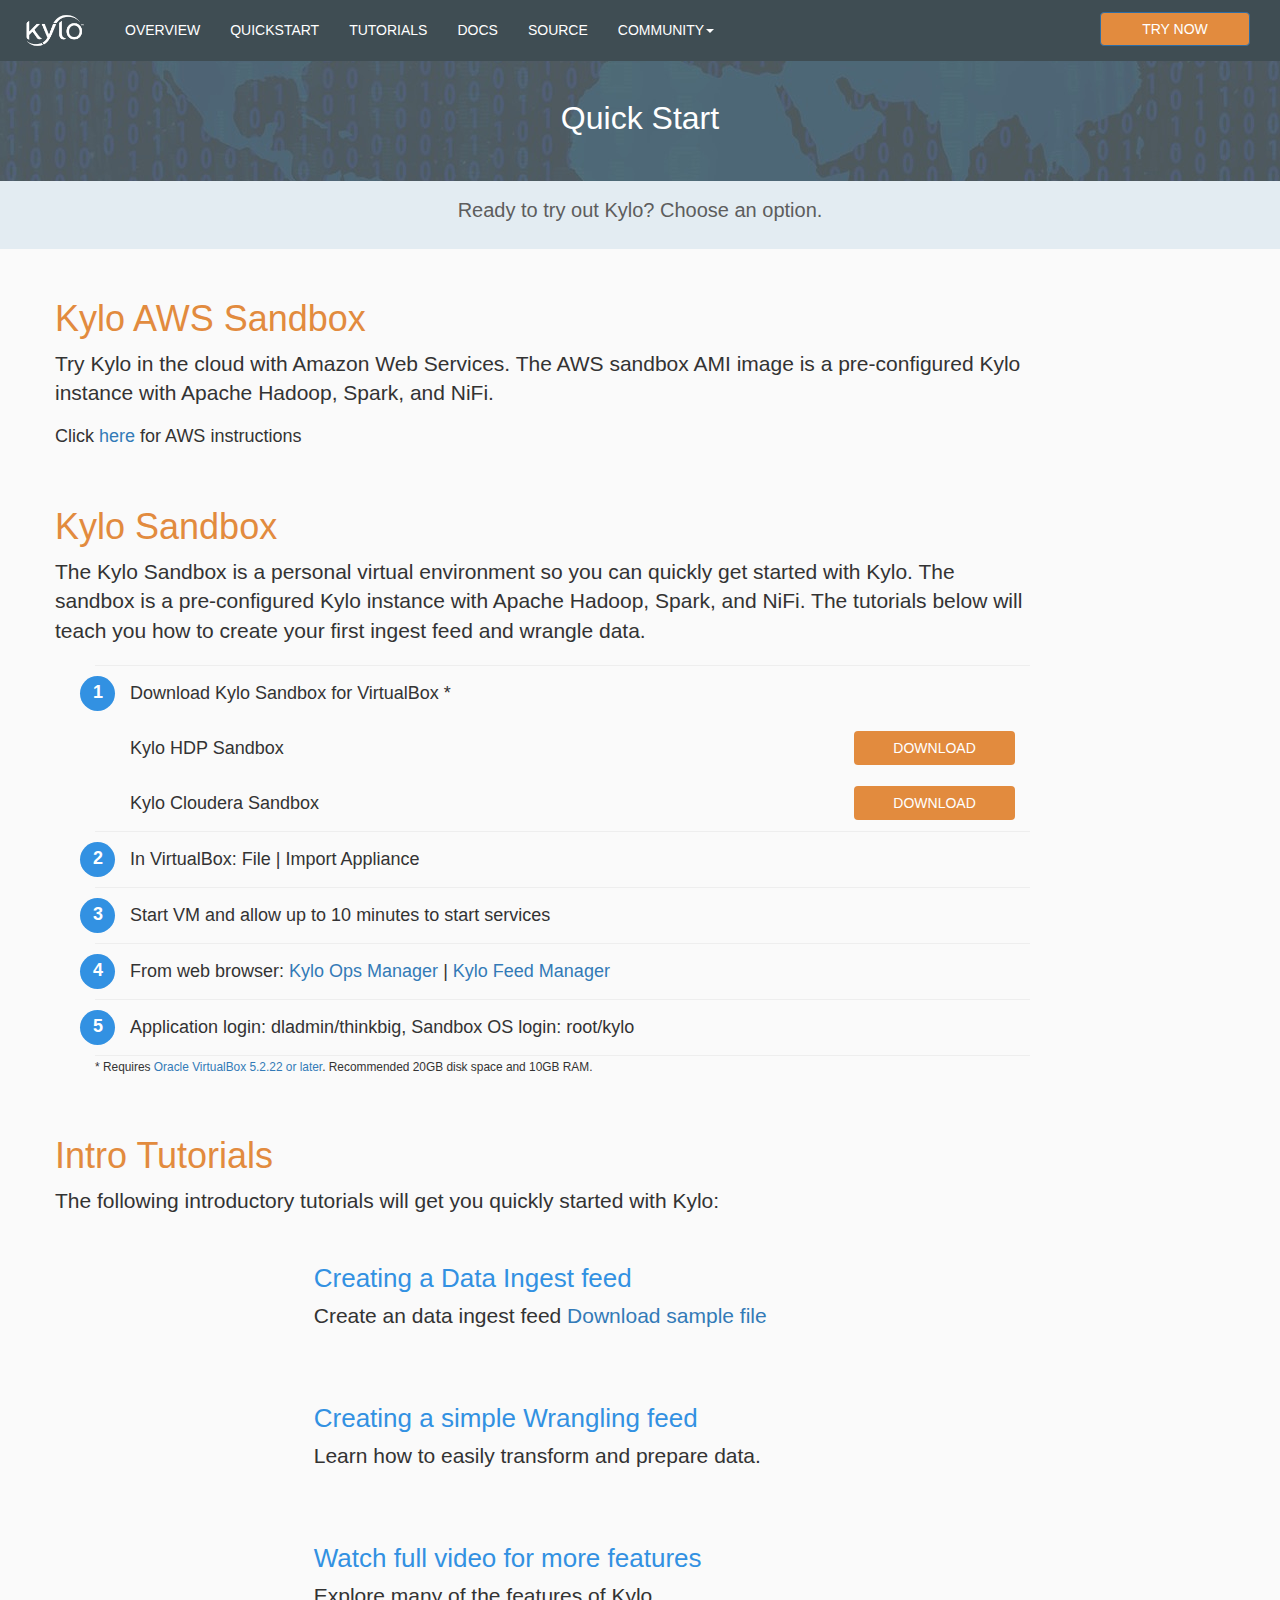
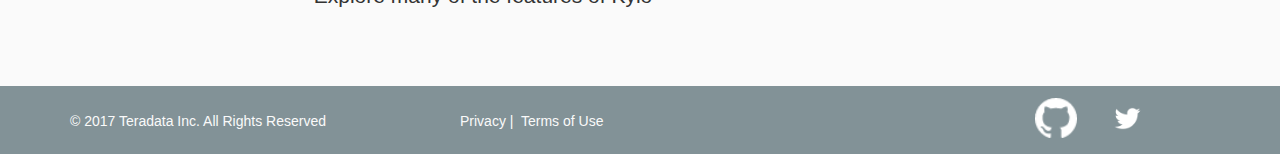
<file: quickstart.html>
<!DOCTYPE html>
<html lang="en">
<head>
    <meta charset="UTF-8">
    <meta name="copyright" content="Copyright Teradata Corporation 2017"/>
    <meta name="descriptions" content="Kylo is an open source data lake management software platform"/>
    <meta name="keywords" content="kylo,data lake,open source,hadoop,spark,nifi"/>
    <meta name="robots" content="index,follow"/>
    <title>Kylo</title>

    <script>
        (function(i,s,o,g,r,a,m){i['GoogleAnalyticsObject']=r;i[r]=i[r]||function(){
        (i[r].q=i[r].q||[]).push(arguments)},i[r].l=1*new Date();a=s.createElement(o),
        m=s.getElementsByTagName(o)[0];a.async=1;a.src=g;m.parentNode.insertBefore(a,m)
        })(window,document,'script','https://www.google-analytics.com/analytics.js','ga');

        ga('create', 'UA-91421200-1', 'auto');
        ga('send', 'pageview');
    </script>

    <link rel="stylesheet" href="//maxcdn.bootstrapcdn.com/bootstrap/3.3.7/css/bootstrap.min.css" integrity="sha384-BVYiiSIFeK1dGmJRAkycuHAHRg32OmUcww7on3RYdg4Va+PmSTsz/K68vbdEjh4u"
          crossorigin="anonymous">
    <link rel="stylesheet" href="css/custom-styles.css?version=7"/>

    <link rel="apple-touch-icon" sizes="180x180" href="favicons/apple-touch-icon.png">
    <link rel="icon" type="image/png" href="favicons/favicon-32x32.png" sizes="32x32">
    <link rel="icon" type="image/png" href="favicons/favicon-16x16.png" sizes="16x16">
    <link rel="manifest" href="favicons/manifest.json">
    <link rel="mask-icon" href="favicons/safari-pinned-tab.svg" color="#ec881d">
    <meta name="apple-mobile-web-app-title" content="Kylo">
    <meta name="application-name" content="Kylo">
    <meta name="theme-color" content="#ffffff">

</head>
<body id="bootstrap-overrides">
<nav class="navbar navbar-default">
    <div class="container-fluid navbar-primary" >
        <div class="navbar-header navbar-link">
            <button type="button" class="navbar-toggle collapsed navbar-link" data-toggle="collapse" data-target="#navbar" aria-expanded="false" aria-controls="navbar">
                <span class="sr-only">Toggle navigation</span>
                <span class="icon-bar"></span>
                <span class="icon-bar"></span>
                <span class="icon-bar"></span>
            </button>
            <a class="navbar-brand" href="https://kylo.io">
                <img alt="Kylo" src="assets/Kylo-Logo-REV.png" class="navbar-icon">
            </a>
        </div>
        <div id="navbar" class="navbar-collapse collapse" aria-expanded="false" style="height: 0.8px;">
            <ul class="nav navbar-nav">

                  <li>
                    <a href="index.html" class="navbar-link" target="_self">OVERVIEW</a>
                  </li>
                  <li>
                    <a href="quickstart.html" class="navbar-link" target="_self">QUICKSTART</a>
                  </li>
                  <li>
                    <a href="tutorials.html" class="navbar-link" target="_self">TUTORIALS</a>
                  </li>
                  <li>
                    <a href="https://kylo.readthedocs.io" class="navbar-link" target="_blank">DOCS</a>
                  </li>
                  <li>
                    <a href="https://github.com/Teradata/kylo" class="navbar-link" target="_blank">SOURCE</a>
                  </li>
                  <li class="dropdown">
                    <a href="#"  target="" class="dropdown-toggle navbar-link" data-toggle="dropdown" role="button" aria-haspopup="true"
                    aria-expanded="false">COMMUNITY<span class="caret"></span></a>
                    <ul class="dropdown-menu">
                      <li><a href="https://groups.google.com/forum/#!forum/kylo-community" target="_blank">Forum Q&amp;A</a></li>
                      <li><a href="https://kylo-io.atlassian.net/projects/KYLO" target="_blank">Issues</a></li>
                      <li><a href="https://kylo.readthedocs.io/en/latest/developer-guides/ContributingtoKylo.html" target="_self">Contributing</a></li>
                    </ul>
                  </li>
            </ul>

            <ul class="nav navbar-nav navbar-right navbar-link">
                <li>
                    <a class="nav-a-btn" href="#">
                        <button class="btn btn-primary" style="background-color:#e28b3e;width:150px;" onclick="window.open('quickstart.html', '_self');">TRY NOW</button>
                    </a>
                </li>
            </ul>
        </div>
    </div>
</nav>


  <div class="hero">
    <h2 class="one-line-feature-heading">Quick Start</h2>
  </div>
<div class="subtitle">
  <p align="center">Ready to try out Kylo? Choose an option.</p>
</div>

<div id="features" class="container">
  <div class="row">
    <div class="col-md-2 col-md-push-10 feature-sidebar">
      &nbsp;
    </div>

    <div class="col-md-10 col-md-pull-2">

      <div class="row">

        <h1 class="text-orange subheading">Kylo AWS Sandbox</h1>
        <div class="lead">Try Kylo in the cloud with Amazon Web Services.  The AWS sandbox
          AMI image is a pre-configured Kylo instance with Apache Hadoop, Spark, and NiFi.</div>

        <h4>Click <a href="quickstart-ami.html">here</a> for AWS instructions</h4>
      </div>

      <div class="row">

        <h1 class="text-orange subheading">Kylo Sandbox</h1>
        <div class="lead">The Kylo Sandbox is a personal virtual environment so you can quickly get started with Kylo. The sandbox is a pre-configured Kylo instance with Apache
          Hadoop,
          Spark, and NiFi. The tutorials below will teach you how to create your first ingest feed and wrangle data.</div>

        <ol>
          <hr class="step-hr"/>
          <div class="row">
            <h4 class="col-sm-2 circle-li">1</h4>
            <h4 class="col-sm-10 step-text-aligned">Download Kylo Sandbox for VirtualBox * </h4>
          </div>
          <div class="row">
            <h4 class="col-sm-2 nocircle-li"></h4>
            <h4 class="col-sm-8 step-text-aligned">Kylo HDP Sandbox</h4>
            <button class="btn btn-solid-orange col-sm-2 h2-aligned" onclick="window.open('http://bit.ly/2L85IwT')">DOWNLOAD</button>
          </div>
          <div class="row">
            <h4 class="col-sm-2 nocircle-li"></h4>
            <h4 class="col-sm-8 step-text-aligned">Kylo Cloudera Sandbox</h4>
            <button class="btn btn-solid-orange col-sm-2 h2-aligned" onclick="window.open('http://bit.ly/2RJ3tmo')">DOWNLOAD</button>
          </div>
          <hr class="step-hr"/>
          <div class="row">
            <h4 class="col-sm-2 circle-li">2</h4>
            <h4 class="col-sm-10 step-text-aligned">In VirtualBox: File | Import Appliance</h4>
          </div>
          <hr class="step-hr"/>
          <div class="row">
            <h4 class="col-sm-2 circle-li">3</h4>
            <h4 class="col-sm-10 step-text-aligned">Start VM and allow up to 10 minutes to start services</h4>
          </div>
          <hr class="step-hr"/>
          <div class="row">
            <h4 class="col-sm-2 circle-li">4</h4>
            <h4 class="col-sm-10 step-text-aligned">From web browser:  <a href="http://localhost:8400/ops-mgr/index.html">Kylo Ops Manager</a> | <a
                href="http://localhost:8400/feed-mgr/index.html">Kylo
              Feed Manager</a></h4>
          </div>
          <hr class="step-hr"/>
          <div class="row">
            <h4 class="col-sm-2 circle-li">5</h4>
            <h4 class="col-sm-10 step-text-aligned">Application login: dladmin/thinkbig, Sandbox OS login: root/kylo</h4>
          </div>
          <hr class="step-hr"/>
          <small>* Requires <a href="https://www.virtualbox.org/wiki/Downloads">Oracle VirtualBox 5.2.22 or later</a>. Recommended 20GB disk space and 10GB RAM.</small>
          </ol>
      </div>

      <div class="row">
        <h1 class="text-orange subheading">Intro Tutorials</h1>
        <div class="lead">The following introductory tutorials will get you quickly started with Kylo:</div>
      </div>

      <div class="row featurette" style="margin-top:20px">
        <div class="col-sm-3">
          <div class="embed-responsive embed-responsive-16by9">
            <iframe class="embed-responsive-item quickstart-video" src="https://www.youtube.com/embed/ACvR0GPV8zE?ecver=1?vq=hd720" allowfullscreen></iframe>
          </div>
        </div>
        <div class="col-sm-9">
          <h4 class="featurette-heading">
            <span class="text-blue">Creating a Data Ingest feed</span>
          </h4>
          <p class="lead">Create an data ingest feed  <a href="assets/userdata2.csv">Download sample file</a></p>
        </div>
      </div>
      <div class="row featurette" style="margin-top:20px">
        <div class="col-sm-3">
          <div class="embed-responsive embed-responsive-16by9">
            <iframe class="embed-responsive-item quickstart-video" src="https://www.youtube.com/embed/rUtcBOXqLAM?ecver=1&hd720" allowfullscreen></iframe>
          </div>
        </div>
        <div class="col-sm-9">
          <h4 class="featurette-heading">
            <span class="text-blue">Creating a simple Wrangling feed</span>
          </h4>
          <p class="lead">Learn how to easily transform and prepare data.</p>
        </div>
      </div>
      <div class="row featurette" style="margin-top:20px">
        <div class="col-sm-3">
          <div class="embed-responsive embed-responsive-16by9">
            <iframe class="embed-responsive-item quickstart-video" src="https://www.youtube.com/embed/DdlvQmyLRc8?vq=hd720" allowfullscreen></iframe>
          </div>
        </div>
        <div class="col-sm-9">
          <h4 class="featurette-heading">
            <span class="text-blue">Watch full video for more features</span>
          </h4>
          <p class="lead">Explore many of the features of Kylo</p>
        </div>
      </div>



    </div>
  </div>
</div>
<footer class="footer">
  <div class="container">
<!--
    <div class="row">
      <nav class="col-sm-2">
        <h3><a href="index.html"  target="_self">Overview</a></h3>
        <ul>
        </ul>
      </nav>
      <nav class="col-sm-2">
        <h3><a href="quickstart.html"  target="_self">Quickstart</a></h3>
        <ul>
          <li><a class="navbar-link" target="_self" href="quickstart.html">Download Sandbox</a></li>
          <li><a class="navbar-link" target="_self" href="quickstart.html">Intro Tutorial</a></li>
        </ul>
      </nav>
      <nav class="col-sm-2">
        <h3><a href="tutorials.html"  target="_self">Tutorials</a></h3>
        <ul>
        </ul>
      </nav>
      <nav class="col-sm-2">
        <h3><a href="https://kylo.readthedocs.io"  target="_blank">Docs</a></h3>
        <ul>
        </ul>
      </nav>
      <nav class="col-sm-2">
        <h3><a href="https://github.com/Teradata/kylo"  target="_blank">Source</a></h3>
        <ul>
        </ul>
      </nav>
      <nav class="col-sm-2">
        <h3><a href="#"  target="">Community</a></h3>
        <ul>
          <li><a class="navbar-link" target="_blank" href="https://groups.google.com/forum/#!forum/kylo-community">Forum Q&amp;A</a></li>
          <li><a class="navbar-link" target="_blank" href="https://kylo-io.atlassian.net/projects/KYLO">Issues</a></li>
          <li><a class="navbar-link" target="_self" href="https://kylo.readthedocs.io/en/latest/developer-guides/ContributingtoKylo.html">Contributing</a></li>
        </ul>
      </nav>
    </div>
-->
    <div class="row">

      <div class="col-sm-4 footer-text">
        &copy; 2017 Teradata Inc. All Rights Reserved
      </div>

      <div class="col-sm-6 footer-text">
        <a target="_blank"  href="https://www.teradata.com/privacy" class="footer-text">Privacy</a>&nbsp;|&nbsp;
        <a target="_blank" href="https://www.teradata.com/website-terms-of-use" class="footer-text">Terms of Use</a>
      </div>

      <div class="col-sm-2 social-icon" style="margin-top:12px">
        <div class="row">
          <div class="col-sm-4">
            <a href="https://github.com/Teradata/kylo">
              <img src="assets/gh-logo.png">
            </a>
          </div>
          <!-- <div class="col-sm-1 col-md-push-10 social-icon"> -->
          <div class="col-sm-4">
            <a href="https://twitter.com/kylo_opensource">
              <img src="assets/Twitter_Logo_White_On_Image.png">
            </a>
          </div>
        </div>
      </div>

    </div>
  </div>
</footer>

</body>
<script src="https://ajax.googleapis.com/ajax/libs/jquery/3.1.1/jquery.min.js"></script>
<script src="//maxcdn.bootstrapcdn.com/bootstrap/3.3.7/js/bootstrap.min.js" integrity="sha384-Tc5IQib027qvyjSMfHjOMaLkfuWVxZxUPnCJA7l2mCWNIpG9mGCD8wGNIcPD7Txa" crossorigin="anonymous"></script>

</html>
</file>
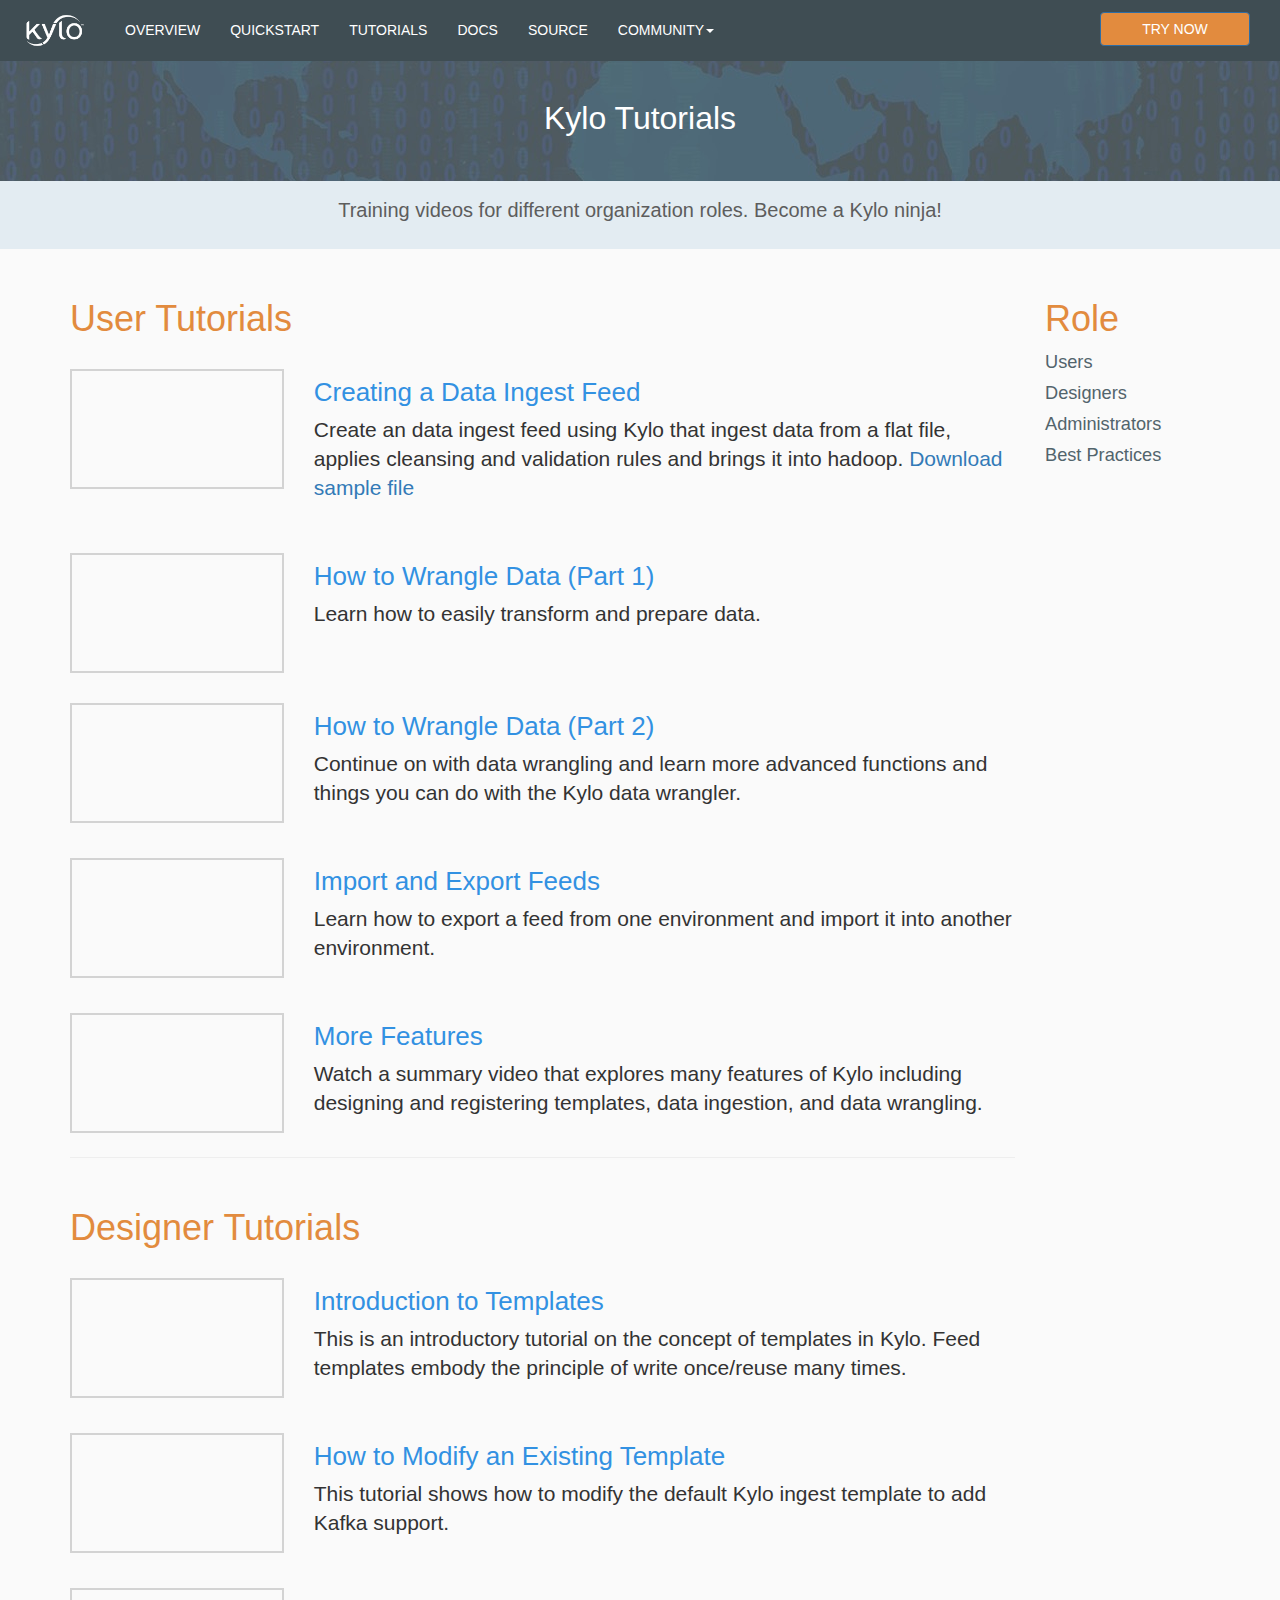
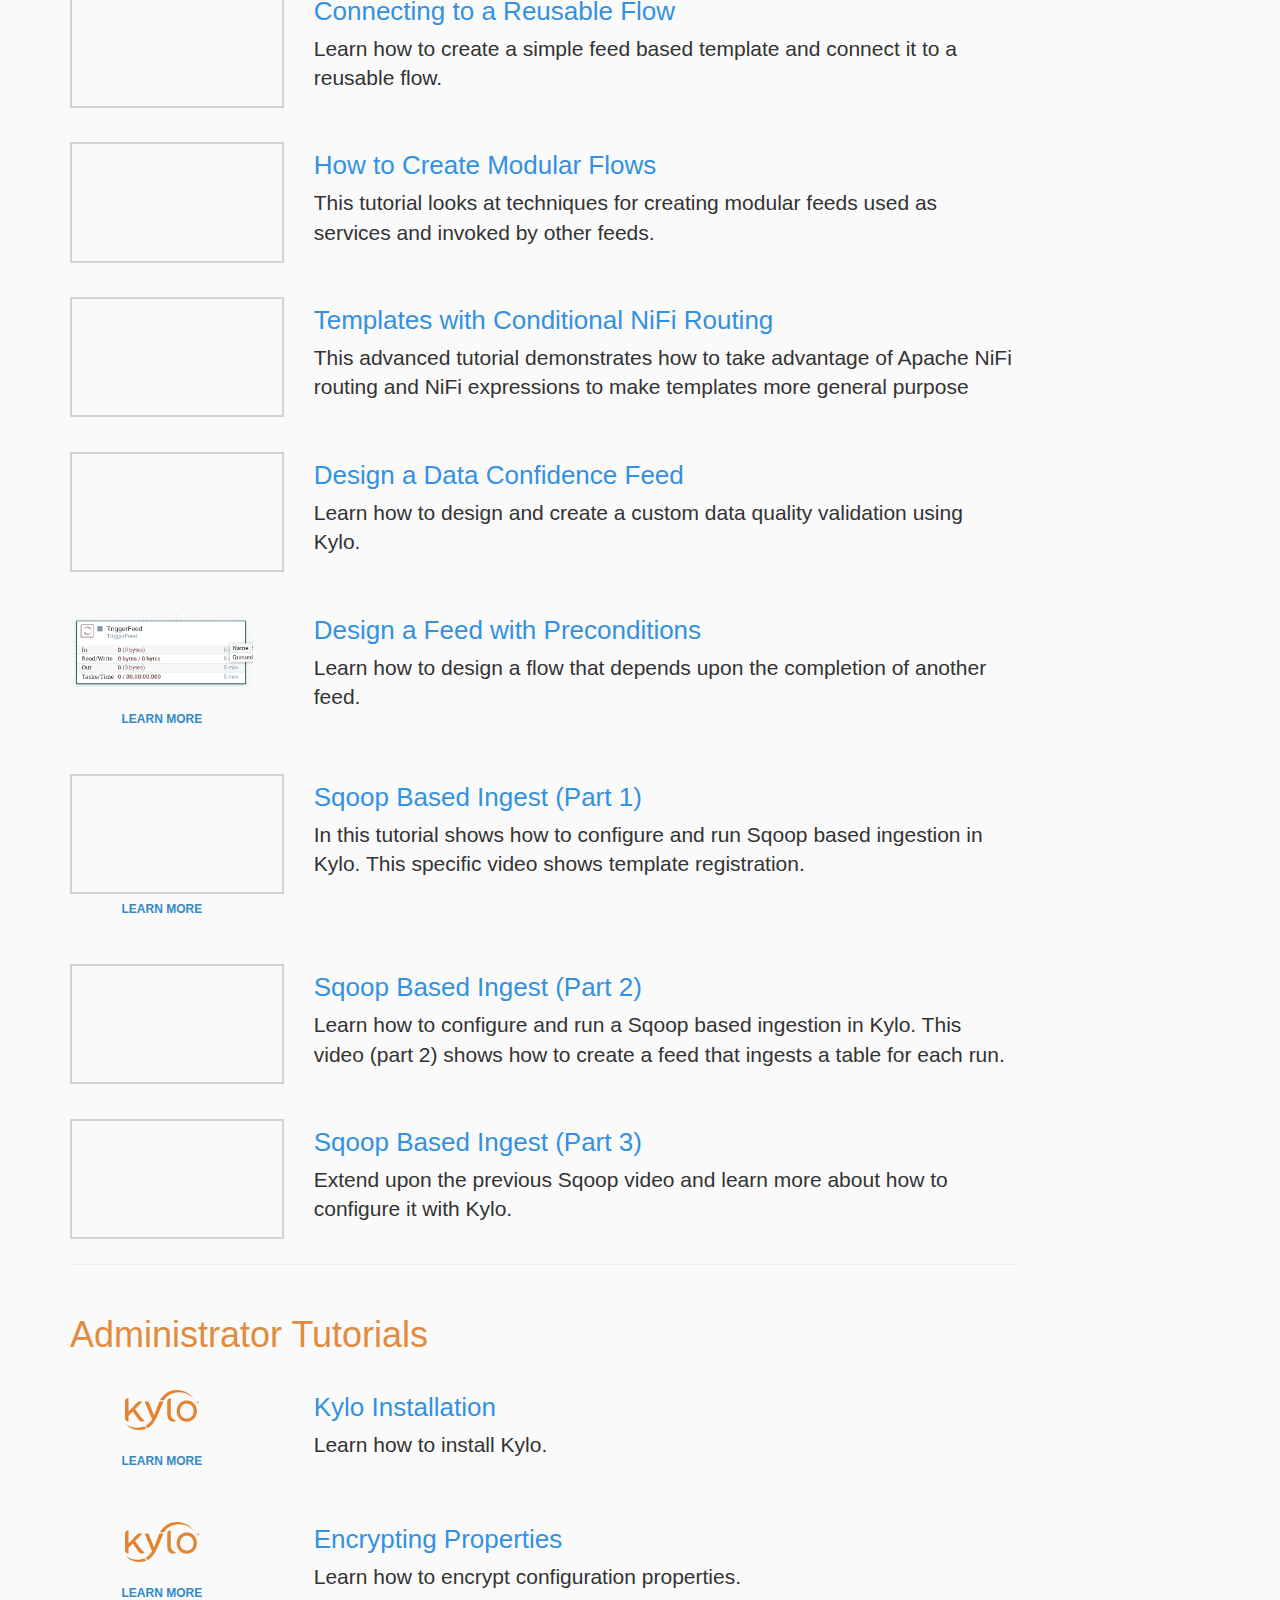
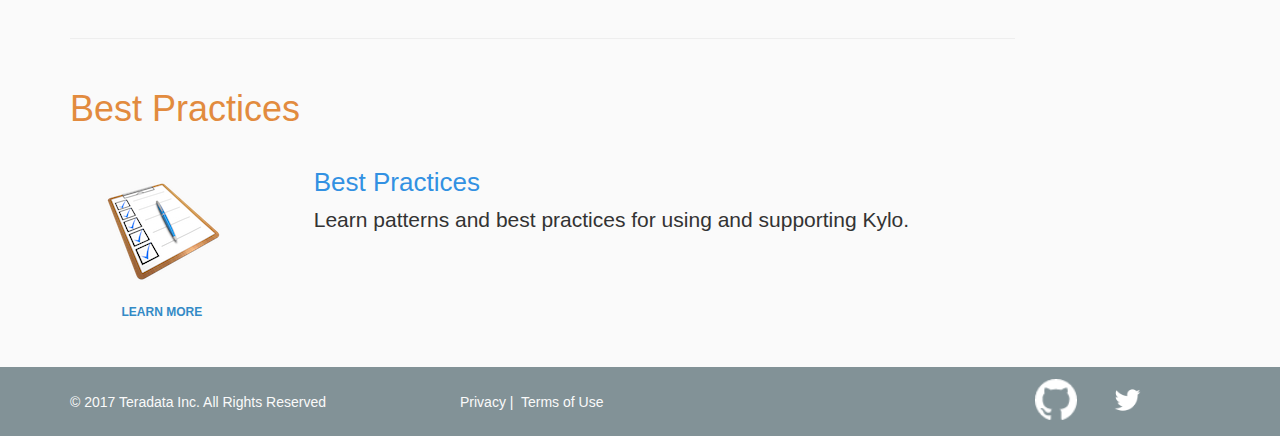
<file: tutorials.html>
<!DOCTYPE html>
<html lang="en">
<head>
    <meta charset="UTF-8">
    <meta name="copyright" content="Copyright Teradata Corporation 2017"/>
    <meta name="descriptions" content="Kylo is an open source data lake management software platform"/>
    <meta name="keywords" content="kylo,data lake,open source,hadoop,spark,nifi"/>
    <meta name="robots" content="index,follow"/>
    <title>Kylo</title>

    <script>
        (function(i,s,o,g,r,a,m){i['GoogleAnalyticsObject']=r;i[r]=i[r]||function(){
        (i[r].q=i[r].q||[]).push(arguments)},i[r].l=1*new Date();a=s.createElement(o),
        m=s.getElementsByTagName(o)[0];a.async=1;a.src=g;m.parentNode.insertBefore(a,m)
        })(window,document,'script','https://www.google-analytics.com/analytics.js','ga');

        ga('create', 'UA-91421200-1', 'auto');
        ga('send', 'pageview');
    </script>

    <link rel="stylesheet" href="//maxcdn.bootstrapcdn.com/bootstrap/3.3.7/css/bootstrap.min.css" integrity="sha384-BVYiiSIFeK1dGmJRAkycuHAHRg32OmUcww7on3RYdg4Va+PmSTsz/K68vbdEjh4u"
          crossorigin="anonymous">
    <link rel="stylesheet" href="css/custom-styles.css?version=7"/>

    <link rel="apple-touch-icon" sizes="180x180" href="favicons/apple-touch-icon.png">
    <link rel="icon" type="image/png" href="favicons/favicon-32x32.png" sizes="32x32">
    <link rel="icon" type="image/png" href="favicons/favicon-16x16.png" sizes="16x16">
    <link rel="manifest" href="favicons/manifest.json">
    <link rel="mask-icon" href="favicons/safari-pinned-tab.svg" color="#ec881d">
    <meta name="apple-mobile-web-app-title" content="Kylo">
    <meta name="application-name" content="Kylo">
    <meta name="theme-color" content="#ffffff">

</head>
<body id="bootstrap-overrides">
<nav class="navbar navbar-default">
    <div class="container-fluid navbar-primary" >
        <div class="navbar-header navbar-link">
            <button type="button" class="navbar-toggle collapsed navbar-link" data-toggle="collapse" data-target="#navbar" aria-expanded="false" aria-controls="navbar">
                <span class="sr-only">Toggle navigation</span>
                <span class="icon-bar"></span>
                <span class="icon-bar"></span>
                <span class="icon-bar"></span>
            </button>
            <a class="navbar-brand" href="https://kylo.io">
                <img alt="Kylo" src="assets/Kylo-Logo-REV.png" class="navbar-icon">
            </a>
        </div>
        <div id="navbar" class="navbar-collapse collapse" aria-expanded="false" style="height: 0.8px;">
            <ul class="nav navbar-nav">

                  <li>
                    <a href="index.html" class="navbar-link" target="_self">OVERVIEW</a>
                  </li>
                  <li>
                    <a href="quickstart.html" class="navbar-link" target="_self">QUICKSTART</a>
                  </li>
                  <li>
                    <a href="tutorials.html" class="navbar-link" target="_self">TUTORIALS</a>
                  </li>
                  <li>
                    <a href="https://kylo.readthedocs.io" class="navbar-link" target="_blank">DOCS</a>
                  </li>
                  <li>
                    <a href="https://github.com/Teradata/kylo" class="navbar-link" target="_blank">SOURCE</a>
                  </li>
                  <li class="dropdown">
                    <a href="#"  target="" class="dropdown-toggle navbar-link" data-toggle="dropdown" role="button" aria-haspopup="true"
                    aria-expanded="false">COMMUNITY<span class="caret"></span></a>
                    <ul class="dropdown-menu">
                      <li><a href="https://groups.google.com/forum/#!forum/kylo-community" target="_blank">Forum Q&amp;A</a></li>
                      <li><a href="https://kylo-io.atlassian.net/projects/KYLO" target="_blank">Issues</a></li>
                      <li><a href="https://kylo.readthedocs.io/en/latest/developer-guides/ContributingtoKylo.html" target="_self">Contributing</a></li>
                    </ul>
                  </li>
            </ul>

            <ul class="nav navbar-nav navbar-right navbar-link">
                <li>
                    <a class="nav-a-btn" href="#">
                        <button class="btn btn-primary" style="background-color:#e28b3e;width:150px;" onclick="window.open('quickstart.html', '_self');">TRY NOW</button>
                    </a>
                </li>
            </ul>
        </div>
    </div>
</nav>



<div class="hero">
  <h2 class="one-line-feature-heading">Kylo Tutorials</h2>
</div>
<div class="subtitle">
  <p align="center">Training videos for different organization roles. Become a Kylo ninja!</p>
</div>

<div id="features" class="container">
  <div class="row">
    <div class="col-md-2 col-md-push-10 feature-sidebar">
      <nav>
        <h1 class="text-orange subheading">Role</h1>
        <ul>
          <li><a class="navbar-link" href="#user_tutorials">Users</a></li>
          <li><a class="navbar-link" href="#designer_tutorials">Designers</a></li>
          <li><a class="navbar-link" href="#admin_tutorials">Administrators</a></li>
          <li><a class="navbar-link" href="#best_practices">Best Practices</a></li>
        </ul>
      </nav>
    </div>

    <div class="col-md-10 col-md-pull-2">

      <div layout="row">

        <div id="tutorials">
          <h1 class="text-orange subheading"><a name="user_tutorials"></a>User Tutorials</h1>
            <div class="row featurette">
              <div class="col-sm-3">
                <div class="embed-responsive embed-responsive-16by9">
                  <iframe class="tutorial_video embed-responsive-item " src="https://www.youtube.com/embed/ACvR0GPV8zE?ecver=1?vq=hd720" allowfullscreen></iframe>
                </div>
              </div>
              <div class="col-sm-9">
                <h4 class="featurette-heading">
                  <span class="text-blue">Creating a Data Ingest Feed</span>
                </h4>
                <p class="lead">Create an data ingest feed using Kylo that ingest data from a flat file, applies cleansing and validation rules and brings it into hadoop. <a href="assets/userdata2.csv">Download sample file</a></p>
              </div>
            </div>
            <div class="row featurette">
              <div class="col-sm-3">
                <div class="embed-responsive embed-responsive-16by9">
                  <iframe class="tutorial_video embed-responsive-item " src="https://www.youtube.com/embed/rUtcBOXqLAM?ecver=1&hd720" allowfullscreen></iframe>
                </div>
              </div>
              <div class="col-sm-9">
                <h4 class="featurette-heading">
                  <span class="text-blue">How to Wrangle Data (Part 1)</span>
                </h4>
                <p class="lead">Learn how to easily transform and prepare data.</p>
              </div>
            </div>
            <div class="row featurette">
              <div class="col-sm-3">
                <div class="embed-responsive embed-responsive-16by9">
                  <iframe class="tutorial_video embed-responsive-item " src="https://www.youtube.com/embed/hPEurrMk11I/vq=hd1080" allowfullscreen></iframe>
                </div>
              </div>
              <div class="col-sm-9">
                <h4 class="featurette-heading">
                  <span class="text-blue">How to Wrangle Data (Part 2)</span>
                </h4>
                <p class="lead">Continue on with data wrangling and learn more advanced functions and things you can do with the Kylo data wrangler. </p>
              </div>
            </div>
            <div class="row featurette">
              <div class="col-sm-3">
                <div class="embed-responsive embed-responsive-16by9">
                  <iframe class="tutorial_video embed-responsive-item " src="https://www.youtube.com/embed/x64nzg0ZtoM?vq=hd1080" allowfullscreen></iframe>
                </div>
              </div>
              <div class="col-sm-9">
                <h4 class="featurette-heading">
                  <span class="text-blue">Import and Export Feeds</span>
                </h4>
                <p class="lead">Learn how to export a feed from one environment and import it into another environment.</p>
              </div>
            </div>
            <div class="row featurette">
              <div class="col-sm-3">
                <div class="embed-responsive embed-responsive-16by9">
                  <iframe class="tutorial_video embed-responsive-item " src="https://www.youtube.com/embed/DdlvQmyLRc8?vq=hd1080" allowfullscreen></iframe>
                </div>
              </div>
              <div class="col-sm-9">
                <h4 class="featurette-heading">
                  <span class="text-blue">More Features</span>
                </h4>
                <p class="lead">Watch a summary video that explores many features of Kylo including designing and registering templates, data ingestion, and data wrangling.</p>
              </div>
            </div>
          <hr/>
          <h1 class="text-orange subheading"><a name="designer_tutorials"></a>Designer Tutorials</h1>
            <div class="row featurette">
              <div class="col-sm-3">
                <div class="embed-responsive embed-responsive-16by9">
                  <iframe class="tutorial_video embed-responsive-item " src="https://www.youtube.com/embed/_lw3zvlqH8k?vq=hd720" allowfullscreen></iframe>
                </div>
              </div>
              <div class="col-sm-9">
                <h4 class="featurette-heading">
                  <span class="text-blue">Introduction to Templates</span>
                </h4>
                <p class="lead">This is an introductory tutorial on the concept of templates in Kylo. Feed templates embody the principle of write once/reuse many times. </p>
              </div>
            </div>
            <div class="row featurette">
              <div class="col-sm-3">
                <div class="embed-responsive embed-responsive-16by9">
                  <iframe class="tutorial_video embed-responsive-item " src="https://www.youtube.com/embed/NBwOqd1Wycc?vq=hd720" allowfullscreen></iframe>
                </div>
              </div>
              <div class="col-sm-9">
                <h4 class="featurette-heading">
                  <span class="text-blue">How to Modify an Existing Template</span>
                </h4>
                <p class="lead">This tutorial shows how to modify the default Kylo ingest template to add Kafka support.</p>
              </div>
            </div>
            <div class="row featurette">
              <div class="col-sm-3">
                <div class="embed-responsive embed-responsive-16by9">
                  <iframe class="tutorial_video embed-responsive-item " src="https://www.youtube.com/embed/Vj641MRJCd8?vq=hd720" allowfullscreen></iframe>
                </div>
              </div>
              <div class="col-sm-9">
                <h4 class="featurette-heading">
                  <span class="text-blue">Connecting to a Reusable Flow</span>
                </h4>
                <p class="lead">Learn how to create a simple feed based template and connect it to a reusable flow. </p>
              </div>
            </div>
            <div class="row featurette">
              <div class="col-sm-3">
                <div class="embed-responsive embed-responsive-16by9">
                  <iframe class="tutorial_video embed-responsive-item " src="https://www.youtube.com/embed/P6slvtxwMaM?vq=hd720" allowfullscreen></iframe>
                </div>
              </div>
              <div class="col-sm-9">
                <h4 class="featurette-heading">
                  <span class="text-blue">How to Create Modular Flows</span>
                </h4>
                <p class="lead">This tutorial looks at techniques for creating modular feeds used as services and invoked by other feeds.</p>
              </div>
            </div>
            <div class="row featurette">
              <div class="col-sm-3">
                <div class="embed-responsive embed-responsive-16by9">
                  <iframe class="tutorial_video embed-responsive-item " src="https://www.youtube.com/embed/XbRrK24N2Do?vq=hd720" allowfullscreen></iframe>
                </div>
              </div>
              <div class="col-sm-9">
                <h4 class="featurette-heading">
                  <span class="text-blue">Templates with Conditional NiFi Routing</span>
                </h4>
                <p class="lead">This advanced tutorial demonstrates how to take advantage of Apache NiFi routing and NiFi expressions to make templates more general purpose</p>
              </div>
            </div>
            <div class="row featurette">
              <div class="col-sm-3">
                <div class="embed-responsive embed-responsive-16by9">
                  <iframe class="tutorial_video embed-responsive-item " src="https://www.youtube.com/embed/vy68_mBGqO0?vq=hd720" allowfullscreen></iframe>
                </div>
              </div>
              <div class="col-sm-9">
                <h4 class="featurette-heading">
                  <span class="text-blue">Design a Data Confidence Feed</span>
                </h4>
                <p class="lead">Learn how to design and create a custom data quality validation using Kylo.</p>
              </div>
            </div>
            <div class="row featurette">
              <div class="col-sm-3">
                <p align="center">
                  <a class="btn btn-sm link-more" href="http://kylo.readthedocs.io/en/latest/how-to-guides/NiFiProcessorsDocs.html#triggerfeed" target="_blank" role="button">
                    <img style=" display: block; margin: 0 auto;" class="tutorial_image featurette-image img-responsive center-block" src="assets/trigger_feed.png">
                  </a>
                </p>
                <p align="center"><a class="btn btn-sm link-more" href="http://kylo.readthedocs.io/en/latest/how-to-guides/NiFiProcessorsDocs.html#triggerfeed" target="_blank" role="button">LEARN MORE</a></p>
              </div>
              <div class="col-sm-9">
                <h4 class="featurette-heading">
                  <span class="text-blue">Design a Feed with Preconditions</span>
                </h4>
                <p class="lead">Learn how to design a flow that depends upon the completion of another feed.</p>
              </div>
            </div>
            <div class="row featurette">
              <div class="col-sm-3">
                <div class="embed-responsive embed-responsive-16by9">
                  <iframe class="tutorial_video embed-responsive-item " src="https://www.youtube.com/embed/9bx9JQ3ica4?vq=hd1080" allowfullscreen></iframe>
                </div>
                <p  align="center"><a class="btn btn-sm link-more" href="http://kylo.readthedocs.io/en/latest/how-to-guides/NiFiProcessorsDocs.html#importsqoop-processor" target="_blank" role="button">LEARN MORE</a></p>
              </div>
              <div class="col-sm-9">
                <h4 class="featurette-heading">
                  <span class="text-blue">Sqoop Based Ingest (Part 1)</span>
                </h4>
                <p class="lead">In this tutorial shows how to configure and run Sqoop based ingestion in Kylo. This specific video shows template registration.</p>
              </div>
            </div>
            <div class="row featurette">
              <div class="col-sm-3">
                <div class="embed-responsive embed-responsive-16by9">
                  <iframe class="tutorial_video embed-responsive-item " src="https://www.youtube.com/embed/TpHI7dB61Ck?vq=hd1080" allowfullscreen></iframe>
                </div>
              </div>
              <div class="col-sm-9">
                <h4 class="featurette-heading">
                  <span class="text-blue">Sqoop Based Ingest (Part 2)</span>
                </h4>
                <p class="lead">Learn how to configure and run a Sqoop based ingestion in Kylo. This video (part 2) shows how to create a feed that ingests a table for each run.</p>
              </div>
            </div>
            <div class="row featurette">
              <div class="col-sm-3">
                <div class="embed-responsive embed-responsive-16by9">
                  <iframe class="tutorial_video embed-responsive-item " src="https://www.youtube.com/embed/Ox7HD9LGbuA?vq=hd1080" allowfullscreen></iframe>
                </div>
              </div>
              <div class="col-sm-9">
                <h4 class="featurette-heading">
                  <span class="text-blue">Sqoop Based Ingest (Part 3)</span>
                </h4>
                <p class="lead">Extend upon the previous Sqoop video and learn more about how to configure it with Kylo.</p>
              </div>
            </div>
          <hr/>
          <h1 class="text-orange subheading"><a name="admin_tutorials"></a>Administrator Tutorials</h1>
            <div class="row featurette">
              <div class="col-sm-3">
                <p align="center">
                  <a class="btn btn-sm link-more" href="http://kylo.readthedocs.io/en/latest/installation/KyloDeploymentGuide.html" target="_blank" role="button">
                    <img style=" display: block; margin: 0 auto;" class="tutorial_image featurette-image img-responsive center-block" src="assets/kylo.png">
                  </a>
                </p>
                <p align="center"><a class="btn btn-sm link-more" href="http://kylo.readthedocs.io/en/latest/installation/KyloDeploymentGuide.html" target="_blank" role="button">LEARN MORE</a></p>
              </div>
              <div class="col-sm-9">
                <h4 class="featurette-heading">
                  <span class="text-blue">Kylo Installation</span>
                </h4>
                <p class="lead">Learn how to install Kylo.</p>
              </div>
            </div>
            <div class="row featurette">
              <div class="col-sm-3">
                <p align="center">
                  <a class="btn btn-sm link-more" href="http://kylo.readthedocs.io/en/latest/installation/KyloDeploymentGuide.html#encrypting-configuration-property-values" target="_blank" role="button">
                    <img style=" display: block; margin: 0 auto;" class="tutorial_image featurette-image img-responsive center-block" src="assets/kylo.png">
                  </a>
                </p>
                <p align="center"><a class="btn btn-sm link-more" href="http://kylo.readthedocs.io/en/latest/installation/KyloDeploymentGuide.html#encrypting-configuration-property-values" target="_blank" role="button">LEARN MORE</a></p>
              </div>
              <div class="col-sm-9">
                <h4 class="featurette-heading">
                  <span class="text-blue">Encrypting Properties </span>
                </h4>
                <p class="lead">Learn how to encrypt configuration properties.</p>
              </div>
            </div>
          <hr/>
          <h1 class="text-orange subheading"><a name="best_practices"></a>Best Practices</h1>
            <div class="row featurette">
              <div class="col-sm-3">
                <p align="center">
                  <a class="btn btn-sm link-more" href="http://kylo.readthedocs.io/en/latest/tips-tricks/KyloBestPractices.html" target="_blank" role="button">
                    <img style=" display: block; margin: 0 auto;" class="tutorial_image featurette-image img-responsive center-block" src="assets/checklist-2.png">
                  </a>
                </p>
                <p align="center"><a class="btn btn-sm link-more" href="http://kylo.readthedocs.io/en/latest/tips-tricks/KyloBestPractices.html" target="_blank" role="button">LEARN MORE</a></p>
              </div>
              <div class="col-sm-9">
                <h4 class="featurette-heading">
                  <span class="text-blue">Best Practices </span>
                </h4>
                <p class="lead">Learn patterns and best practices for using and supporting Kylo.</p>
              </div>
            </div>

        </div>

      </div>

    </div>
  </div>
</div>

<footer class="footer">
  <div class="container">
<!--
    <div class="row">
      <nav class="col-sm-2">
        <h3><a href="index.html"  target="_self">Overview</a></h3>
        <ul>
        </ul>
      </nav>
      <nav class="col-sm-2">
        <h3><a href="quickstart.html"  target="_self">Quickstart</a></h3>
        <ul>
          <li><a class="navbar-link" target="_self" href="quickstart.html">Download Sandbox</a></li>
          <li><a class="navbar-link" target="_self" href="quickstart.html">Intro Tutorial</a></li>
        </ul>
      </nav>
      <nav class="col-sm-2">
        <h3><a href="tutorials.html"  target="_self">Tutorials</a></h3>
        <ul>
        </ul>
      </nav>
      <nav class="col-sm-2">
        <h3><a href="https://kylo.readthedocs.io"  target="_blank">Docs</a></h3>
        <ul>
        </ul>
      </nav>
      <nav class="col-sm-2">
        <h3><a href="https://github.com/Teradata/kylo"  target="_blank">Source</a></h3>
        <ul>
        </ul>
      </nav>
      <nav class="col-sm-2">
        <h3><a href="#"  target="">Community</a></h3>
        <ul>
          <li><a class="navbar-link" target="_blank" href="https://groups.google.com/forum/#!forum/kylo-community">Forum Q&amp;A</a></li>
          <li><a class="navbar-link" target="_blank" href="https://kylo-io.atlassian.net/projects/KYLO">Issues</a></li>
          <li><a class="navbar-link" target="_self" href="https://kylo.readthedocs.io/en/latest/developer-guides/ContributingtoKylo.html">Contributing</a></li>
        </ul>
      </nav>
    </div>
-->
    <div class="row">

      <div class="col-sm-4 footer-text">
        &copy; 2017 Teradata Inc. All Rights Reserved
      </div>

      <div class="col-sm-6 footer-text">
        <a target="_blank"  href="https://www.teradata.com/privacy" class="footer-text">Privacy</a>&nbsp;|&nbsp;
        <a target="_blank" href="https://www.teradata.com/website-terms-of-use" class="footer-text">Terms of Use</a>
      </div>

      <div class="col-sm-2 social-icon" style="margin-top:12px">
        <div class="row">
          <div class="col-sm-4">
            <a href="https://github.com/Teradata/kylo">
              <img src="assets/gh-logo.png">
            </a>
          </div>
          <!-- <div class="col-sm-1 col-md-push-10 social-icon"> -->
          <div class="col-sm-4">
            <a href="https://twitter.com/kylo_opensource">
              <img src="assets/Twitter_Logo_White_On_Image.png">
            </a>
          </div>
        </div>
      </div>

    </div>
  </div>
</footer>

</body>
<script src="https://ajax.googleapis.com/ajax/libs/jquery/3.1.1/jquery.min.js"></script>
<script src="//maxcdn.bootstrapcdn.com/bootstrap/3.3.7/js/bootstrap.min.js" integrity="sha384-Tc5IQib027qvyjSMfHjOMaLkfuWVxZxUPnCJA7l2mCWNIpG9mGCD8wGNIcPD7Txa" crossorigin="anonymous"></script>

</html>
</file>
<file: css/custom-styles.css>
element {
    --primary-bg-color: #3f4d53;
}

body {
	background-color: #fafafa;
}

.hero {
  background: url('../assets/hero-bg3.jpg') 50% 50% repeat;
  height: 120px;
  position:relative;
  /* opacity: 0.80; */

}


.kylo-diagram {  }

.hero:hover { }

#main-content {
  margin-top:30px;
}

#bootstrap-overrides .navbar-primary {
    background-color: #3f4d53;
    padding-top: 5px;
}

#bootstrap-overrides .navbar-link {
    color: white;
}
#bootstrap-overrides .navbar-icon {
    width:80px;
    margin-top:-12px;
}

#bootstrap-overrides .navbar {
	border:0;
	margin-bottom: 0;
}

#bootstrap-overrides .nav-a-btn {
	padding-top: 7px;
}


/* ===================== 
        Page Titles
   ===================== */
.title,
.subtitle {
	text-align: center;
	margin: 0;
}

.title {
	background-color: #9ea1a3;
	color: #fff;
	padding-top: 1em;
	padding-bottom: 1em;
	font-weight: 600;
}

.subtitle {
  background-color: #e3ecf2;
  color: #5D5D5D;
  padding-top: 1em;
  padding-bottom: 1em;
  font-weight: 400;
  font-size: 20px;
  text-align:center;
  line-height: 1.4;
  text-align: justify;
  padding: 15px 200px 15px 200px;
}

/* ===================== 
         Features
   ===================== */

#features {
        margin-bottom: 30px;
}

.featurette {
	margin-top: 30px;
}

.feature-heading {
	line-height: 1;
	text-align: center;
	color: white;
        position: absolute;
        top: 5px;
        left: 0;
        width: 100%;
}


.feature-subheading {
  line-height: 1;
  text-align: center;
  color: white;
  position: absolute;
  top: 70px;
  left: 0;
  width: 100%;
}

.one-line-feature-heading {
  line-height: 1;
  text-align: center;
  color: white;
  position: absolute;
  top: 21px;
  left: 0;
  width: 100%;
  font-size:32px;
}


.featurette-heading {
	font-weight: 300;
	line-height: 1;
}

.featurette-more {
}

@media (min-width: 768px) {
	.feature-heading {
		font-size: 32px;
	}
	.featurette-heading {
		font-size: 26px;
	}
       .feature-subheading {
         font-size: 24px;
        }
}

.btn-orange {
	border-color: #e28b3e;
	color: #e28b3e;
	border-width: 3px;
        font-weight: 600;
   	background-color: #fafafa;
}


.btn-more {
  color: #333;
  font-weight: 600;
  background-color: #fafafa;
  padding: 5px 0px;
}


/* ===================== 
   Testimonials Carousel
   ===================== */

#testimonials {
  padding-top: 30px;
}

#bootstrap-overrides .carousel {

}

#bootstrap-overrides .carousel-arrow {
  position: absolute;
  bottom: 130px;
}

#bootstrap-overrides .carousel-caption {
  color: #338ac6;
  font-style: italic;
  position: initial;
  text-shadow: none;
}

#bootstrap-overrides .carousel .item {
  height: 300px;
  background-color: #eaebec;
}

#bootstrap-overrides .carousel-control {
    background-image: none;
    width: 10%;
}

#bootstrap-overrides .carousel-caption h1 {
  font-size: 32px;
}

#bootstrap-overrides .carousel .row {
	overflow: hidden;
}

#bootstrap-overrides .navbar-default .navbar-nav>.open>a, .navbar-default .navbar-nav>.open>a:focus, .navbar-default .navbar-nav>.open>a:hover {
  background-color: #3f4d53;
}

#bootstrap-overrides .dropdown-menu {
  background-color: #3f4d53;
  border:1px solid #3f4d53;
}

#bootstrap-overrides .dropdown-menu>li>a {
  color: white;
}

#bootstrap-overrides .dropdown-menu > li > a:hover, #bootstrap-overrides .dropdown-menu > li > a:focus {
   color: #ffffff;
   background-color: #e28b3e;
}


.carousel .glyphicon-menu-left,
.carousel .glyphicon-menu-right {
    font-size: 80px;
    top: 35%;
    color: #338ac6;
}

.carousel-indicators .active {
  background-color: #338ac6;
}

.carousel-indicators li {
  border: 1px solid #338ac6;
}

.carousel-caption {
  text-align: left;
}

.btn-solid-orange {
  float: right;
  margin-right: 30px;
}

.quote-symbol h1 {
    color: #c8dae7;
    font-size: 30em;
    font-weight: 600;
    position: relative;
    bottom: .15em;
    right: .00em;
}

.quote-text {
  font-size: 18px;
  font-weight: 300;
  line-height: 1.4;
  text-align: justify;
  margin-top:35px;
}

.quote-speaker,
.quote-speaker-details {
	color: #338ac6;
}

.quote-speaker {
    position: absolute;
    white-space: nowrap;
    bottom: 19em;
    margin: 10px 10px 0px 0px;
}

.quote-speaker h2 {
    font-size: 28px;
}

div.quote-speaker-details h3 {
  margin-left: 16px;
}

.quote-speaker-details {
    position: absolute;
    bottom: 17em;
    white-space: nowrap;
}

.btn-blue {
	color: #338ac6;
    background-color: #d2dce4;
    border-color: #338ac6;
    border-width: 3px;
    font-weight: 600;
    font-style: normal;
}

.link-more {
  color: #338ac6;
  font-weight: 600;
  font-style: normal;
  margin-right: 20px;
  margin-left: -10px;
}


/* ====================== 
   Feature Sidebar Styles
   ====================== */
.feature-sidebar nav ul {
	list-style: none;
	padding-left: 0;
}

.feature-sidebar nav ul li {
	padding-bottom: 5px;
}

#bootstrap-overrides .feature-sidebar .navbar-link {
	color: #52646c;
    font-size: 1.3em;
}

.feature-sidebar h3 a {
	color: #e28b3e;
	font-size: 32px;
}

.feature-sidebar button {
	margin-top: 20px;
}
/*
@media (max-width: 995px) {
	.feature-sidebar {
		display: none;
	}
}
*/
.img-circle {
  border: lightgrey 2px solid;
}


/* ================== 
   Quickstart  Styles
   ================== */
.circle-li {
	width: 35px;
	height: 35px;
	background: #3291e2;
	-moz-border-radius: 50px;
	-webkit-border-radius: 50px;
	border-radius: 50px;
	text-align: center;

    padding-top: 7px;
    padding-left: 13px;
    font-weight: 700;
    color: white;
}

.nocircle-li {
  width: 35px;
  height: 35px;
}

.step-hr {
   margin-top: 0px;
   margin-bottom: 0px;
   /* border: grey solid 1px; */
}


.text-blue {
	color: #3291e2;
}

.text-orange {
	color: #e28b3e;
}

.text-normal {
    color: #333;
}

.btn-solid-orange {
	background-color: #e28b3e;
	color: white;
}

.h2-aligned {
	margin-top: 10px;
}

.step-text-aligned {
  margin-top:18px;
}


/* ============== 
   Footer  Styles
   ============== */
#bootstrap-overrides footer {
    background-color: #829297;
    padding-bottom: 15px;
}

footer nav ul {
	list-style: none;
	padding-left: 0;
}

footer nav ul li {
	padding-bottom: 5px;
}

footer h3 a {
	color: #bccbd0;
}

.social-icon {
	padding-left: 5px;
	padding-right: 5px;
}

.social-icon img {
	width: 100%;
}

.footer-text {
	color: #fafafa;
	bottom: -25px;
}

.more-small {
  padding: 10px 10px;
  font-size: 12px;
}

iframe.docs {
  display: block;
  background: #000;
  border: none;
  height: calc(100vh - 130px);
  width: 100%;
}

.subheading {
  padding-top: 30px;
}

.tutorial_video {
  border:lightgrey 2px solid !important;

}

.org-container {
  margin:30px 0px 30px 30px;
}

.org-item {
  margin-top: 15px;
}

.org-industry {
  font-size:22px;
  font-weight: 400;
  vertical-align: bottom;
  margin: 0px;
}

.org-description {
  font-size:18px;
  vertical-align: top;
  font-weight: 400;
}
</file>
